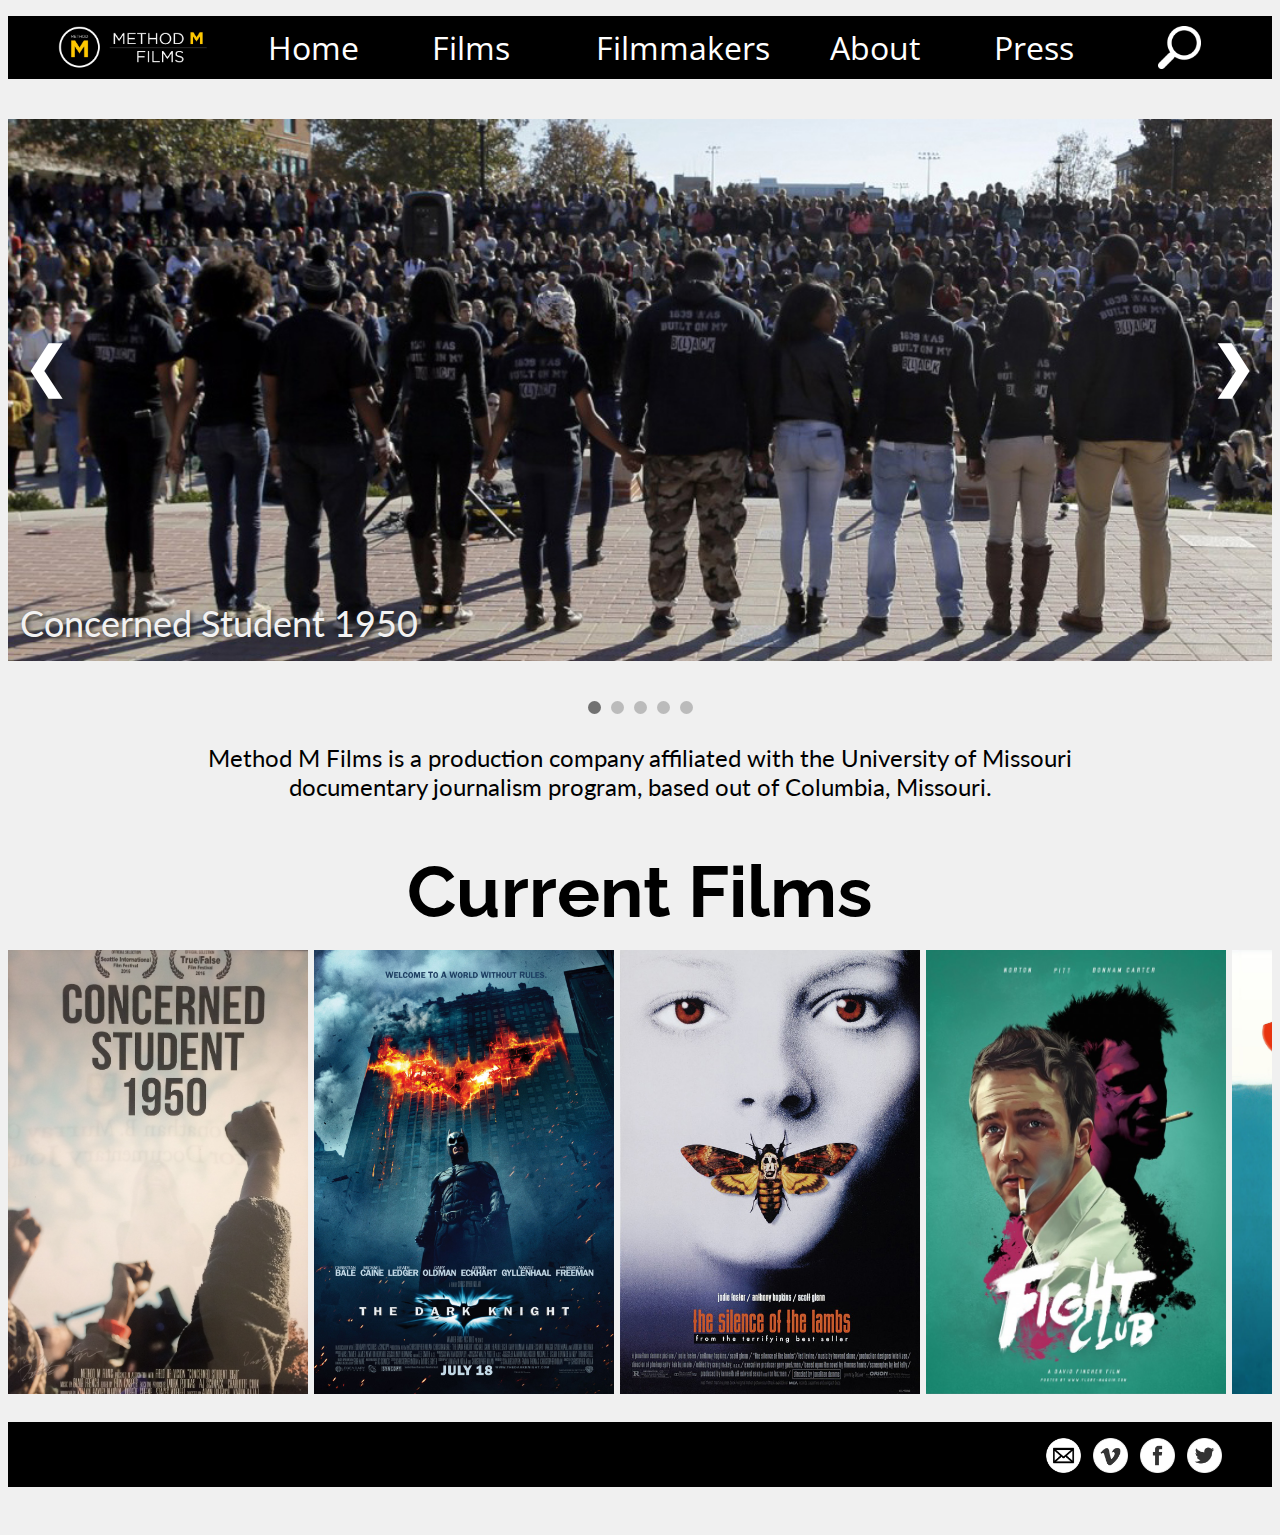
<file: index.html>
<!DOCTYPE html PUBLIC "-//W3C//DTD XHTML 1.0 Transitional//EN"
   "http://www.w3.org/TR/xhtml1/DTD/xhtml1-transitional.dtd">
<html xmlns="http://www.w3.org/1999/xhtml">

<head>
    <title>Method M Films</title>
    <meta http-equiv="content-type"
		content="text/html;charset=utf-8"/>
    <meta name="viewport" content="width=device-width, initial-scale=1">
    <link rel="stylesheet" type="text/css" href="style.css"/>
    <link href="https://fonts.googleapis.com/css?family=Lato|Open+Sans+Condensed:300|Raleway" rel="stylesheet"/>
      <script src="https://code.jquery.com/jquery-1.12.0.min.js"></script>
      <script src="method_m.js" type="text/javascript"></script>
    <link rel="icon"
      type="image/png"
      href="images/favicon.png"/>
</head>

<body>
  <div id="container">
    <nav>
       <a class="logo-large" id="nav2" class="first"><a class="logo-large" href="index.html"><img src="./images/method_m_gold.png" alt="Logo" width="100%"/></a>
      <a class="site" href"#">&#9776; MENU</a>
<ul id="nav1" class="navigation">
      <li class="logo-small" id="nav2" class="first"><a href="index.html"><img src="./images/method_m_gold.png" alt="Logo" height="43px" class="logo-small"/></a></li>
       <li><a href="index.html" title="Home">Home</a></li>
       <li><a href="films.html" title="Films">Films</a></li>
       <li><a href="filmmakers.html" title="Filmmakers">Filmmakers</a></li>
       <li><a href="about.html" title="About">About</a></li>
       <li><a href="press.html" title="Press">Press</a></li>
       <li><a href="search.html"><img src="./images/magnifying_glass.png" alt="Icon" height="43px" class="logo-small"/></a></li>
</ul>
</nav>
<div id="bodycontainer">
  <!--COPY FROM HERE UP TO GET TEMPLATE NAV-->
<p class="crisis"> hello</p>

  <div class="slideshow-container">
    <div class="mySlides fade">
      <a href="Concerned_Student_1950.html"><img class="slideimage" src="images/CS_still.jpg" style="width:100%"></a>
      <div class="text">Concerned Student 1950</div>
    </div>

    <div class="mySlides fade">
      <a href="Concerned_Student_1950.html"><img class="slideimage" src="images/dummy_still1.jpg" style="width:100%"></a>
      <div class="text">Silence of the Lambs</div>
    </div>

    <div class="mySlides fade">
      <a href="Concerned_Student_1950.html"><img src="images/dummy_still2.jpg" style="width:100%"></a>
      <div class="text">The Dark Knight</div>
    </div>

    <div class="mySlides fade">
      <a href="Concerned_Student_1950.html"><img src="images/dummy_still3.jpg" style="width:100%"></a>
      <div class="text">Fight Club</div>
    </div>

    <div class="mySlides fade">
      <a href="Concerned_Student_1950.html"><img src="images/dummy_still4.jpg" style="width:100%"></a>
      <div class="text">Jaws</div>
    </div>
    <a class="prev" onclick="plusSlides(-1)"><h1 class="arrow">&#10094;</h1></a>
    <a class="next" onclick="plusSlides(1)"><h1 class="arrow">&#10095;</h1></a>
  </div>
  <br>

  <div style="text-align:center">
    <span class="dot" onclick="currentSlide(1)"></span>
    <span class="dot" onclick="currentSlide(2)"></span>
    <span class="dot" onclick="currentSlide(3)"></span>
    <span class="dot" onclick="currentSlide(4)"></span>
    <span class="dot" onclick="currentSlide(5)"></span>
  </div>

  <script>
  var slideIndex = 1;
  showSlides(slideIndex);

  function plusSlides(n) {
    showSlides(slideIndex += n);
  }

  function currentSlide(n) {
    showSlides(slideIndex = n);
  }

  function showSlides(n) {
    var i;
    var slides = document.getElementsByClassName("mySlides");
    var dots = document.getElementsByClassName("dot");
    if (n > slides.length) {slideIndex = 1}
    if (n < 1) {slideIndex = slides.length}
    for (i = 0; i < slides.length; i++) {
        slides[i].style.display = "none";
    }
    for (i = 0; i < dots.length; i++) {
        dots[i].className = dots[i].className.replace(" active", "");
    }
    slides[slideIndex-1].style.display = "block";
    dots[slideIndex-1].className += " active";
  }
</script>

<p>Method M Films is a production company affiliated with the University of Missouri documentary journalism program, based out of Columbia, Missouri.</p>
<!--Jon's section -->

<style>

/* Max width page */
@media (max-width: 950px) {

    h1 {font-size: 4em;}
}

/* Mobile width page */
@media (min-width: 550px) {

  h1 {font-size: 3em;}
}

</style>


<h1>Current Films</h1>
<div align="center">

<div id="carousel">
    <div class="slide">
        <a href="Concerned_Student_1950.html"><img src="images/Concerned_Student_poster.JPG" /></a>
      </div>
    <div class="slide">
        <a href="Concerned_Student_1950.html"><img src="images/posters/dark-knight.jpg" /></a>
    </div>
    <div class="slide">
        <a href="Concerned_Student_1950.html"><img src="images/posters/silence-of-the-lambs.jpg" /></a>
    </div>
    <div class="slide">
        <a href="Concerned_Student_1950.html"><img src="images/posters/fight-club.jpg" /></a>
    </div>
    <div class="slide">
        <a href="Concerned_Student_1950.html"><img src="images/posters/jaws.jpg" /></a>
    </div>
    <div class="slide">
        <a href="Concerned_Student_1950.html"><img src="images/posters/force-awakens.jpeg" /></a>
    </div>
    <div class="slide">
        <a href="Concerned_Student_1950.html"><img src="images/posters/titanic.jpg" /></a>
    </div>
</div>





</div> <!--Closing center div -->

</div> <!--Closing body container-->

</div> <!--Closing body container-->
<ul id="footer">
      <li><a href="mailto:woelfels@missouri.edu"><img src="./images/mail_icon.png" width= "35px"></a></li>
      <li><a href="https://vimeo.com/home" target="_blank"><img src="./images/vimeo_icon.png" alt="Vimeo" width="35px"/></a></li>
      <li><a href="https://www.facebook.com/" target="_blank"><img src="./images/facebook_icon.png" alt="Facebook" width="35px"/></a></li>
      <li><a href="https://twitter.com/" target="_blank"><img src="./images/twitter_icon.png" alt="Twitter" width="35px"/></a></li>
</ul>
</div> <!--Closing entire container-->
</body>
</html>
</file>
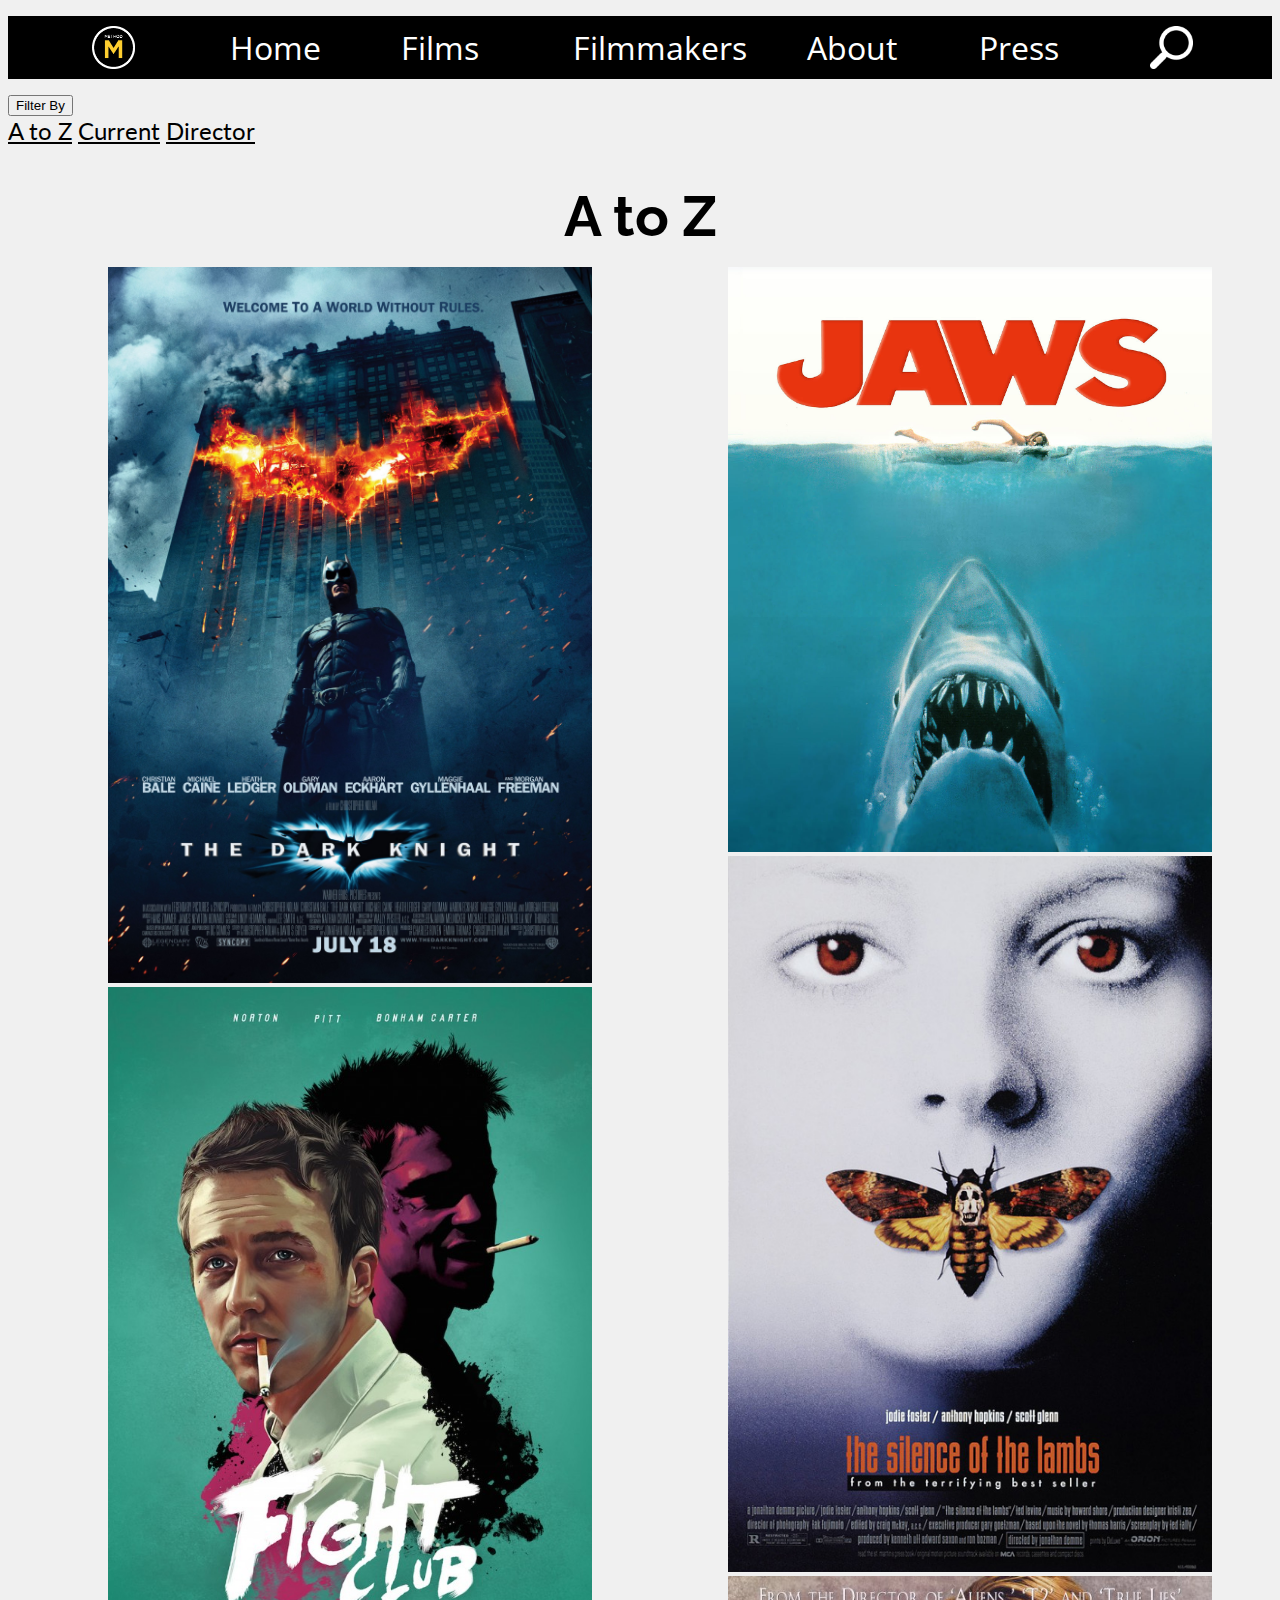
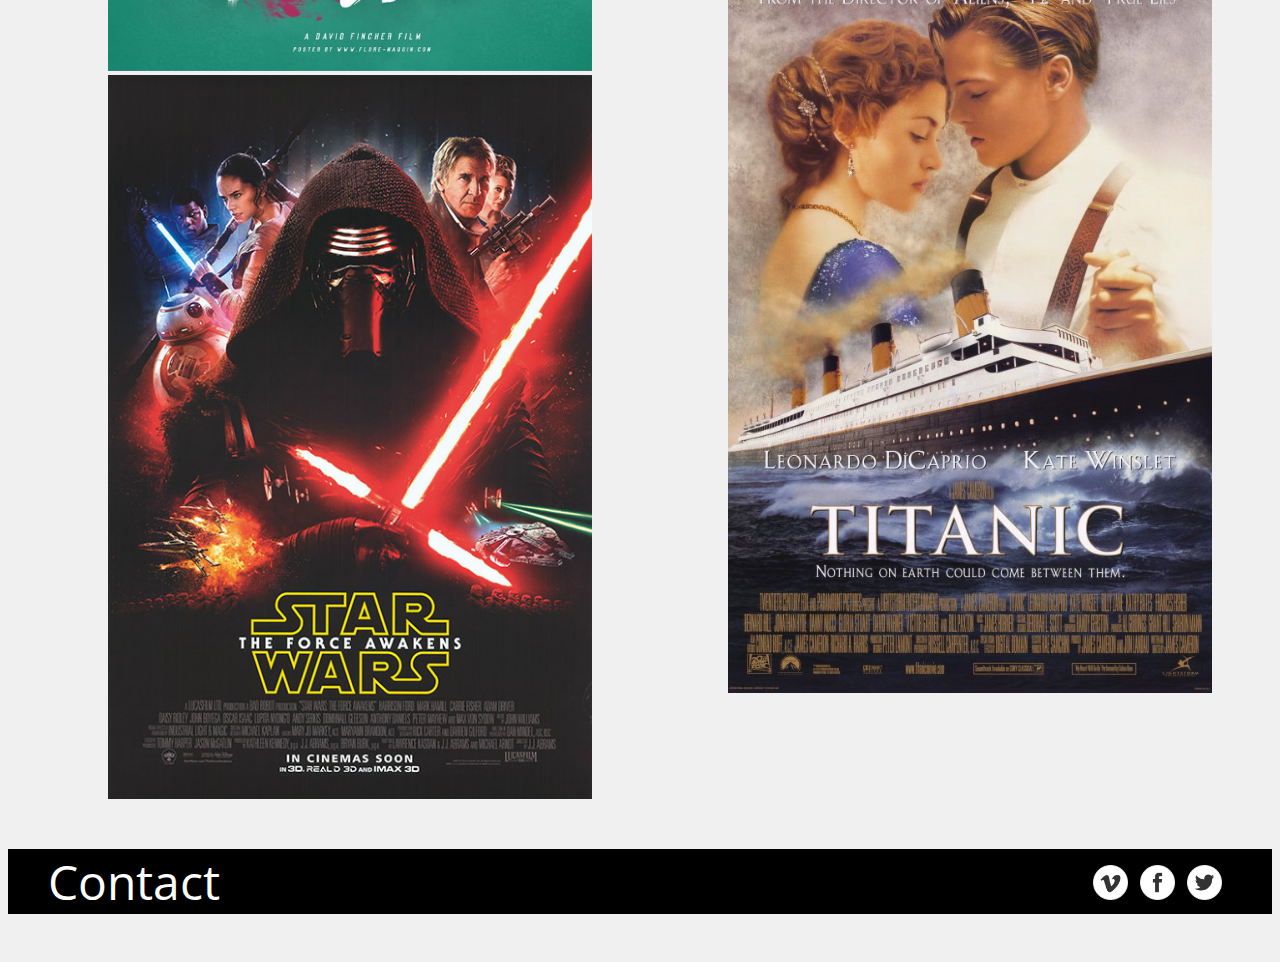
<file: _films.html>
<!DOCTYPE html PUBLIC "-//W3C//DTD XHTML 1.0 Transitional//EN"
   "http://www.w3.org/TR/xhtml1/DTD/xhtml1-transitional.dtd">
<html xmlns="http://www.w3.org/1999/xhtml">

<!-- 10/13 Copy for new Favicon and title text -->

<head>
    <title>Method M Films</title>
    <meta http-equiv="content-type"
		content="text/html;charset=utf-8"/>
    <link rel="stylesheet" type="text/css" href="style.css"/>
    <link href="https://fonts.googleapis.com/css?family=Lato|Open+Sans+Condensed:300|Raleway" rel="stylesheet"/>

    <link rel="icon"
      type="image/png"
      href="images/favicon.png"/>
</head>
<!-- End 10/13 copy -->

<body>
  <div id="container">
<ul id="nav1" class="navigation">
      <li id="nav2" class="first"><a href="index.html"><img src="./images/_method_mobile.png" alt="Logo" width="43px"/></a></li>
       <li><a href="index.html" title="Home">Home</a></li>
       <li><a href="films.html" title="Films">Films</a></li>
       <li><a href="filmmakers.html" title="Filmmakers">Filmmakers</a></li>
       <li><a href="about.html" title="About">About</a></li>
       <li><a href="press.html" title="Press">Press</a></li>
       <li><a href="search.html"><img src="./images/magnifying_glass.png" alt="Icon" width="43px"/></a></li>
</ul>
<div id="bodycontainer">
  <div class="dropdown">
    <button class="dropbtn">Filter By</button>
    <div class="dropdown-content">
      <a href="films_a_to_z.html">A to Z</a>
      <a href="films.html">Current</a>
      <a href="films_director.html">Director</a>
    </div>
  </div>

<h1>A to Z</h1>

<ul id="navposters">
  <li><a href="Concerned_Student_1950.html"><img src="./images/posters/dark-knight.jpg" alt="Dark Knight" width="100%"/></a></li>
  <li><a href="Concerned_Student_1950.html"><img src="./images/posters/fight-club.jpg" alt="Fight Club" width="100%"/></a></li>
  <li><a href="Concerned_Student_1950.html"><img src="./images/posters/force-awakens.jpeg" alt="Force Awakens" width="100%"/></a></li>
  <li><a href="Concerned_Student_1950.html"><img src="./images/posters/jaws.jpg" alt="Jaws" width="100%"/></a></li>
  <li><a href="Concerned_Student_1950.html"><img src="./images/posters/silence-of-the-lambs.jpg" alt="Silence of the Lambs" width="100%"/></a></li>
  <li><a href="Concerned_Student_1950.html"><img src="./images/posters/titanic.jpg" alt="Titanic" width="100%"/></a></li>

</ul>

</div> <!--Closing body container-->
<ul id="footer">
      <li style="float:left"><a href="mailto:woelfels@missouri.edu" title="Contact">Contact</a></li>
      <li><a href="https://vimeo.com/home" target="_blank"><img src="./images/vimeo_icon.png" alt="Vimeo" width="35px"/></a></li>
      <li><a href="https://www.facebook.com/" target="_blank"><img src="./images/facebook_icon.png" alt="Facebook" width="35px"/></a></li>
      <li><a href="https://twitter.com/" target="_blank"><img src="./images/twitter_icon.png" alt="Twitter" width="35px"/></a></li>
</ul>
</div> <!--Closing entire container-->
</body>
</html>
</file>
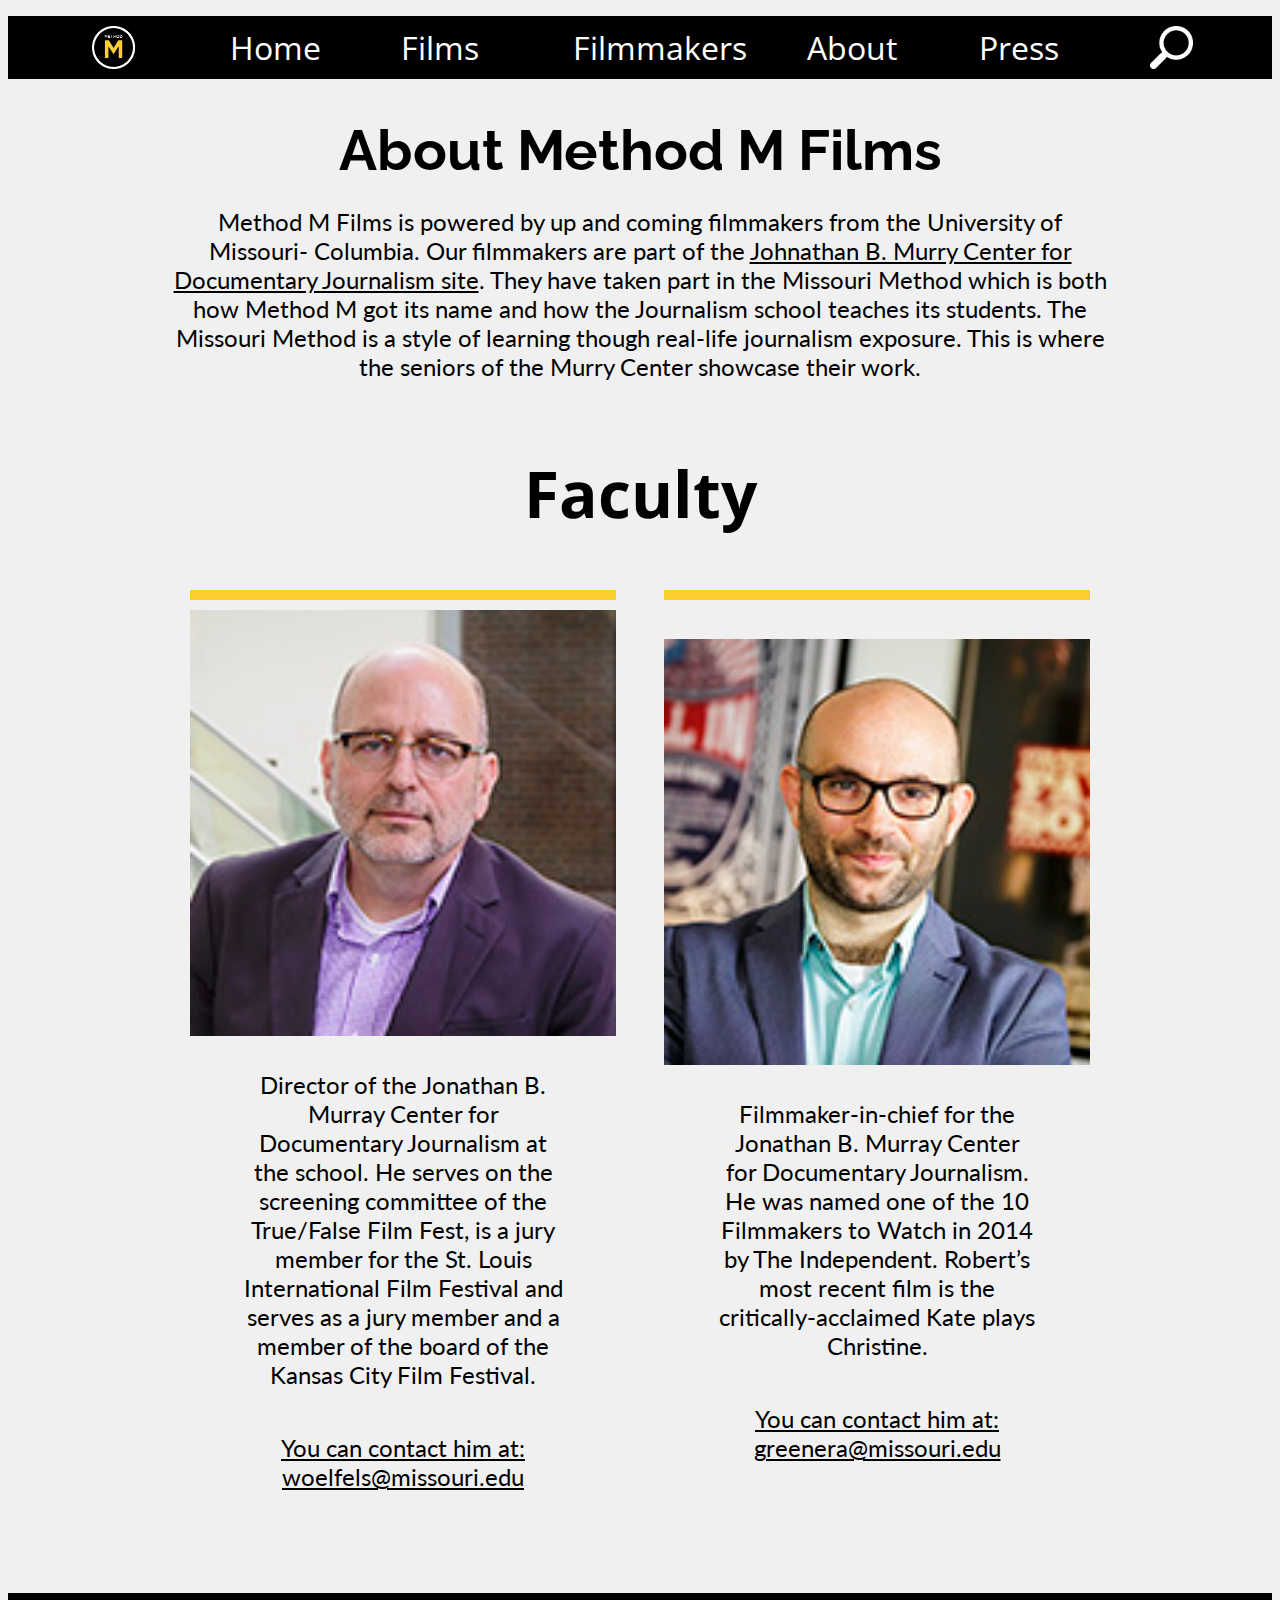
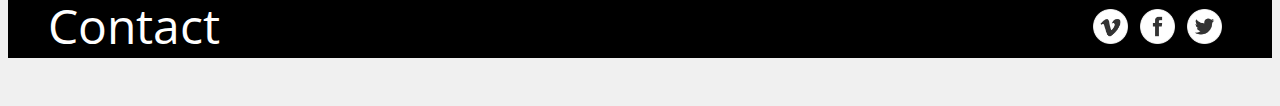
<file: about.html>
<!DOCTYPE html PUBLIC "-//W3C//DTD XHTML 1.0 Transitional//EN"
   "http://www.w3.org/TR/xhtml1/DTD/xhtml1-transitional.dtd">
<html xmlns="http://www.w3.org/1999/xhtml">

<head>
    <title>Method M Films</title>
    <meta http-equiv="content-type"
		content="text/html;charset=utf-8"/>
    <meta name="viewport" content="width=device-width, initial-scale=1">
    <link rel="stylesheet" type="text/css" href="style.css"/>
    <link href="https://fonts.googleapis.com/css?family=Lato|Open+Sans+Condensed:300|Raleway" rel="stylesheet"/>
      <script src="https://code.jquery.com/jquery-1.12.0.min.js"></script>
      <script src="method_m.js" type="text/javascript"></script>
    <link rel="icon"
      type="image/png"
      href="images/favicon.png"/>
</head>

<body>
  <div id="container">
    <nav>
       <a class="logo-large" id="nav2" class="first"><a class="logo-large" href="index.html"><img src="./images/method_m_gold.png" alt="Logo" width="100%"/></a>
      <a class="site" href"#">&#9776; MENU</a>
<ul id="nav1" class="navigation">
      <li class="logo-small" id="nav2" class="first"><a href="index.html"><img src="./images/small_logo.png" alt="Logo" height="43px" class="logo-small"/></a></li>
       <li><a href="index.html" title="Home">Home</a></li>
       <li><a href="films.html" title="Films">Films</a></li>
       <li><a href="filmmakers.html" title="Filmmakers">Filmmakers</a></li>
       <li><a href="about.html" title="About">About</a></li>
       <li><a href="press.html" title="Press">Press</a></li>
       <li><a href="search.html"><img src="./images/magnifying_glass.png" alt="Icon" height="43px" class="logo-small"/></a></li>
</ul>
</nav>
<div id="bodycontainer">
<h1>
About Method M Films
</h1>

<p id ="about">
Method M Films is powered by up and coming filmmakers from the University of Missouri- Columbia. Our filmmakers are part of the <a id="connect" href= "https://docjournalism.com/jonathan-b-murray-center/" target="_blank" title="Johnathan B. Murray Center for Documentary Journalism"> Johnathan B. Murry Center for Documentary Journalism site</a>. They have taken part in the Missouri Method which is both how Method M got its name and how the Journalism school teaches its students. The Missouri Method is a style of learning though real-life journalism exposure. This is where the seniors of the Murry Center showcase their work.
</p>
<h2 >
Faculty
</h2>
<div class="card-container">
    <div class="card">
        <a href="mailto:woelfels@missouri.edu"><img src="./images/stacey.jpg" alt="Stacey Woelfel"/></a>
        <p>Director of the Jonathan B. Murray Center for Documentary Journalism at the school. He serves on the screening committee of the True/False Film Fest, is a jury member for the St. Louis International Film Festival and serves as a jury member and a member of the board of the Kansas City Film Festival.</p><p><a href="mailto:woelfels@missouri.edu">You can contact him at: woelfels@missouri.edu</a></p>
    </div>
    <div class="card">
        <a href="mailto:greenera@missouri.edu"><img src="./images/robert.jpg" alt="Robert Greene"/></a>
        <p>Filmmaker-in-chief for the Jonathan B. Murray Center for Documentary Journalism. He was named one of the 10 Filmmakers to Watch in 2014 by The Independent. Robert’s most recent film is the critically-acclaimed Kate plays Christine.</p><p><a href="mailto:greenera@missouri.edu">You can contact him at: greenera@missouri.edu</a></p>
    </div>
  </div>


        <!--COPY FROM HERE DOWN TO GET TEMPLATE FOOTER-->
        </div> <!--Closing body container-->
  <ul id="footer">
              <li style="float:left"><a href="mailto:woelfels@missouri.edu" title="Contact">Contact</a></li>
              <li><a href="https://vimeo.com/home" target="_blank"><img src="./images/vimeo_icon.png" alt="Vimeo" width="35px"/></a></li>
              <li><a href="https://www.facebook.com/" target="_blank"><img src="./images/facebook_icon.png" alt="Facebook" width="35px"/></a></li>
              <li><a href="https://twitter.com/" target="_blank"><img src="./images/twitter_icon.png" alt="Twitter" width="35px"/></a></li>
        </ul>
        </div> <!--Closing entire container-->
        </body>
        </html>
</file>
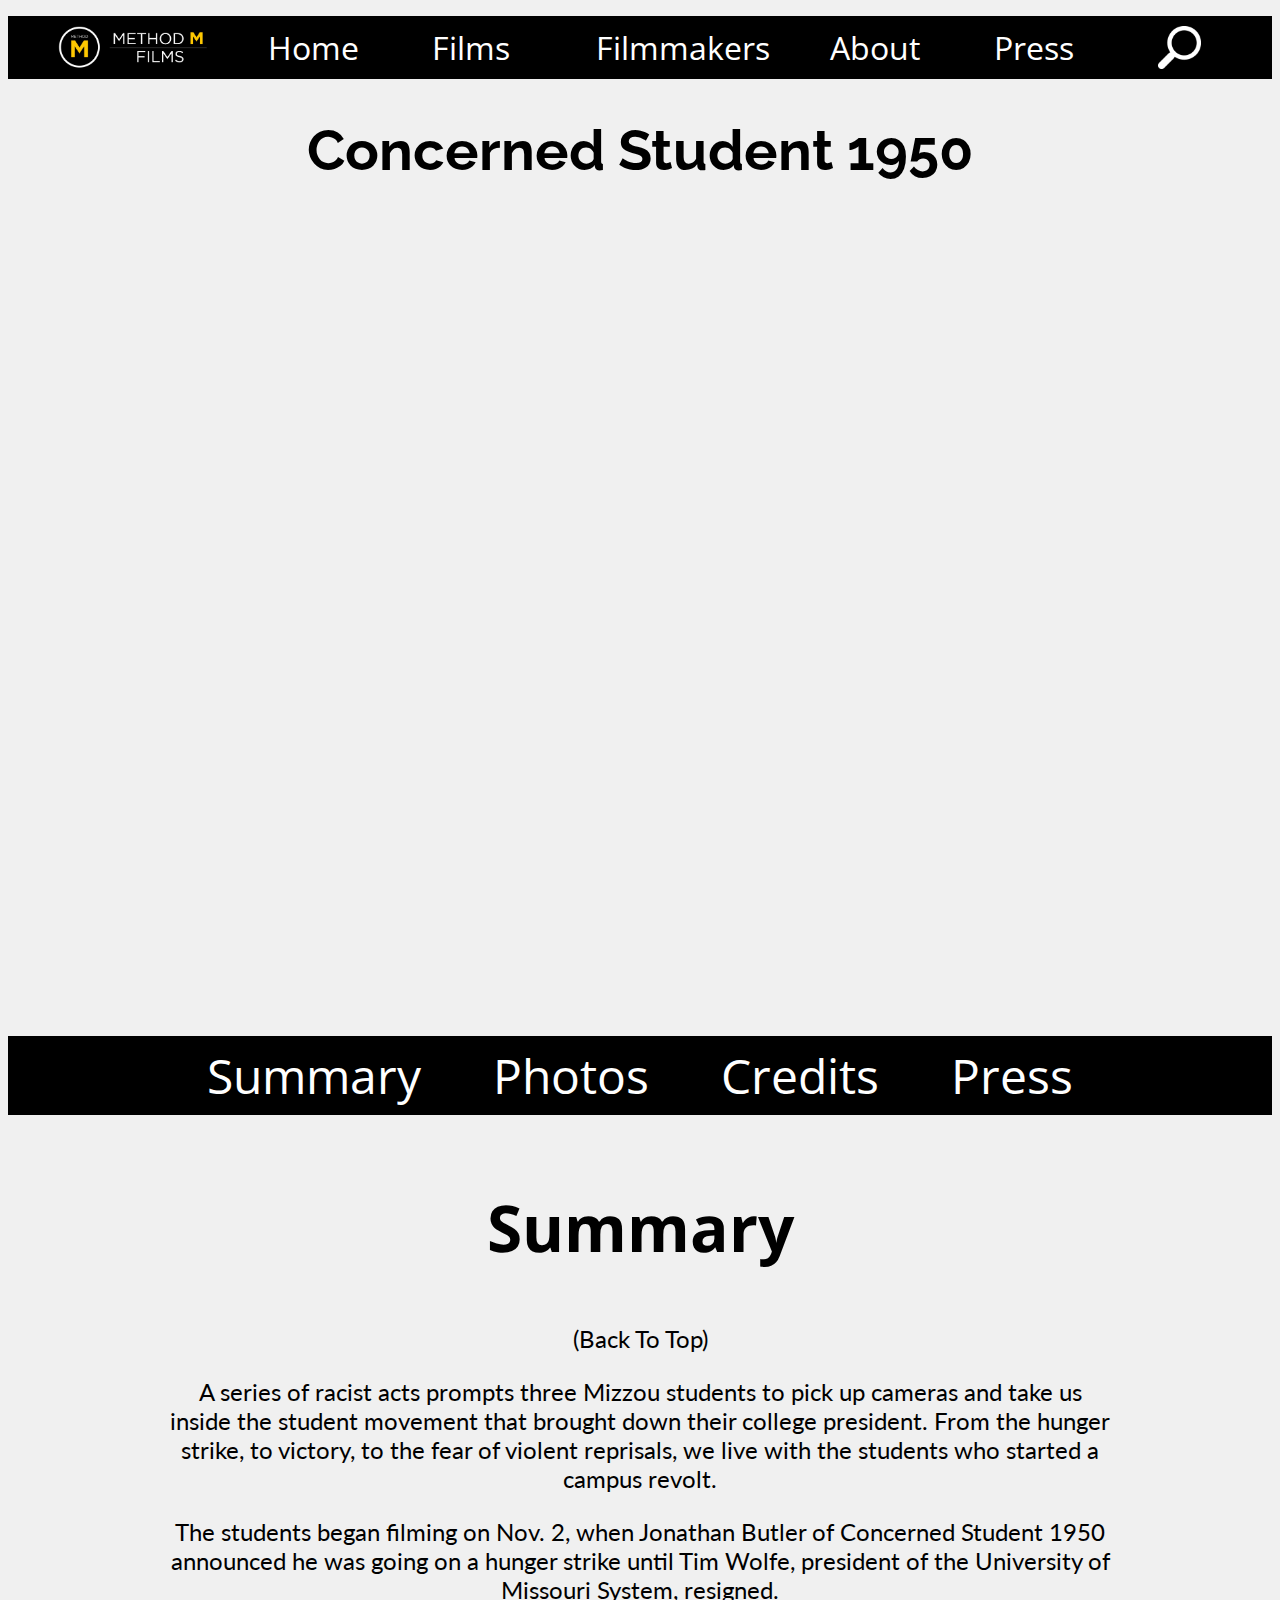
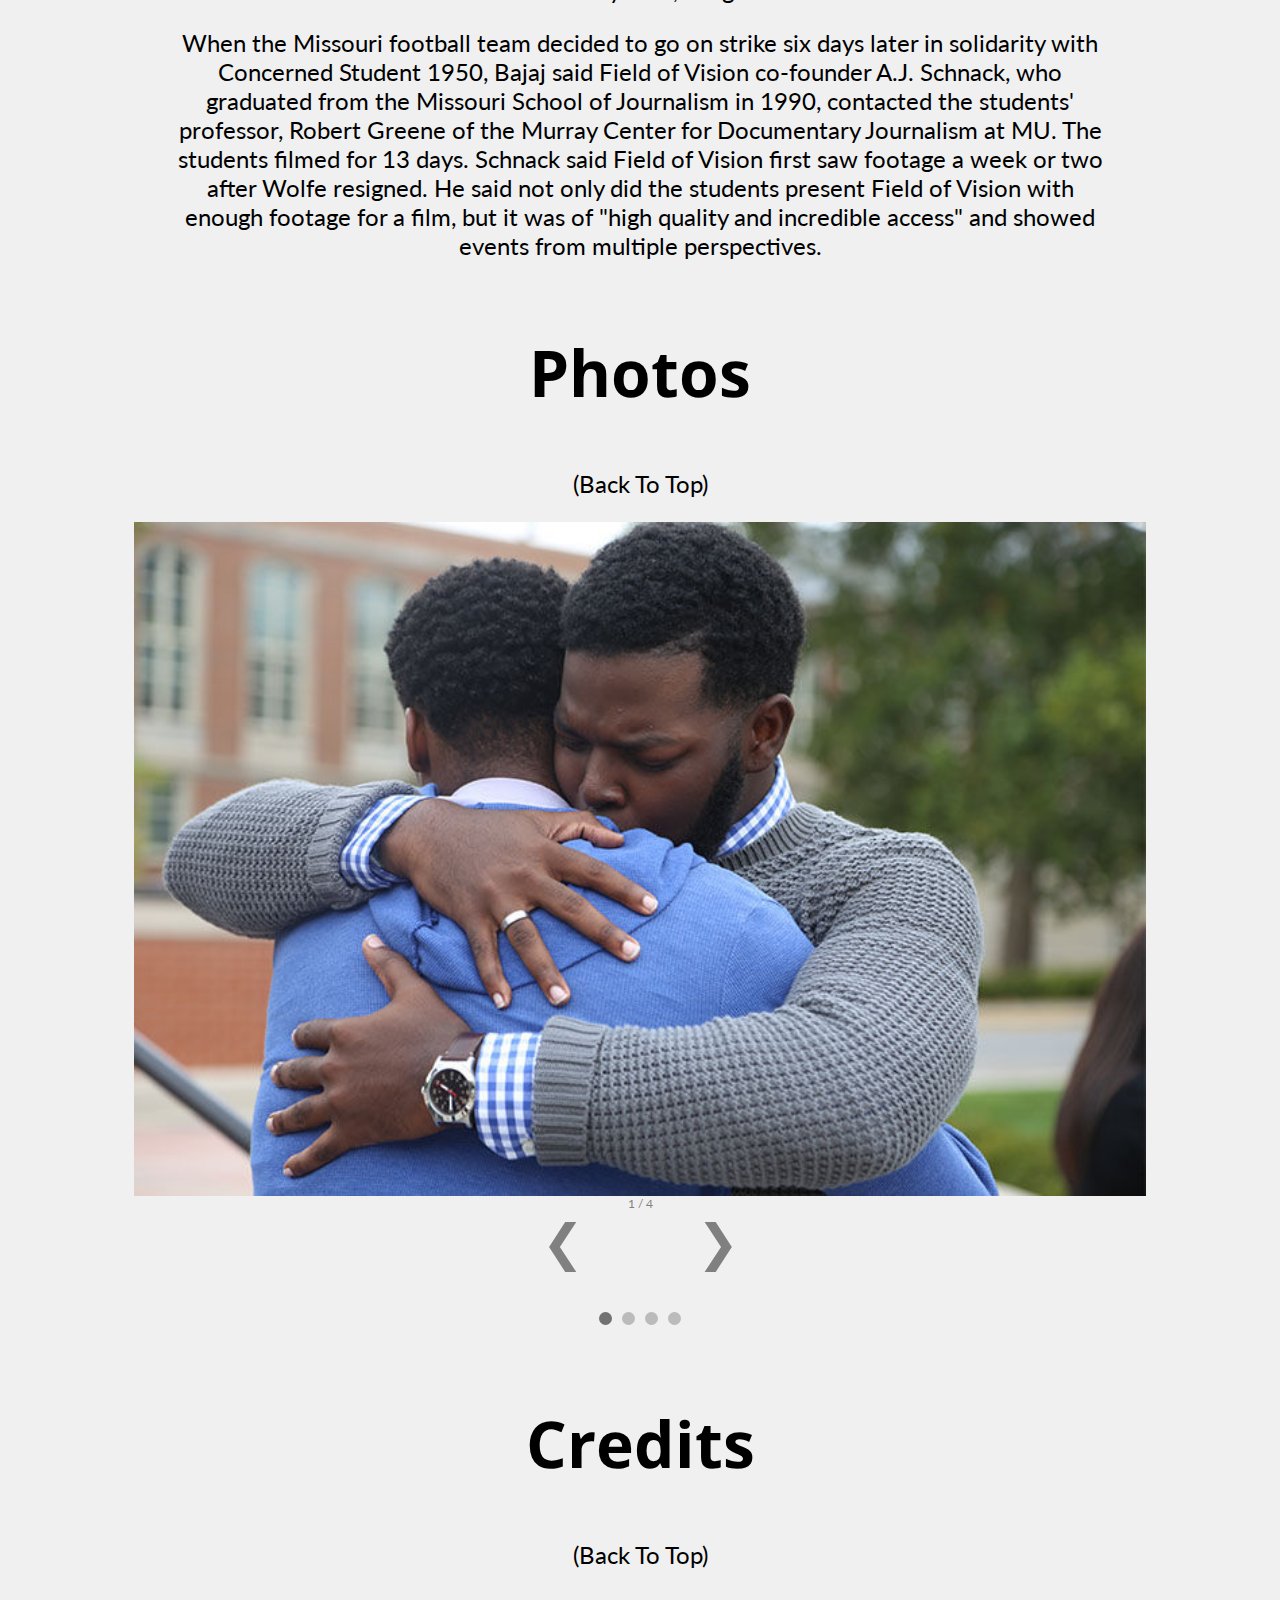
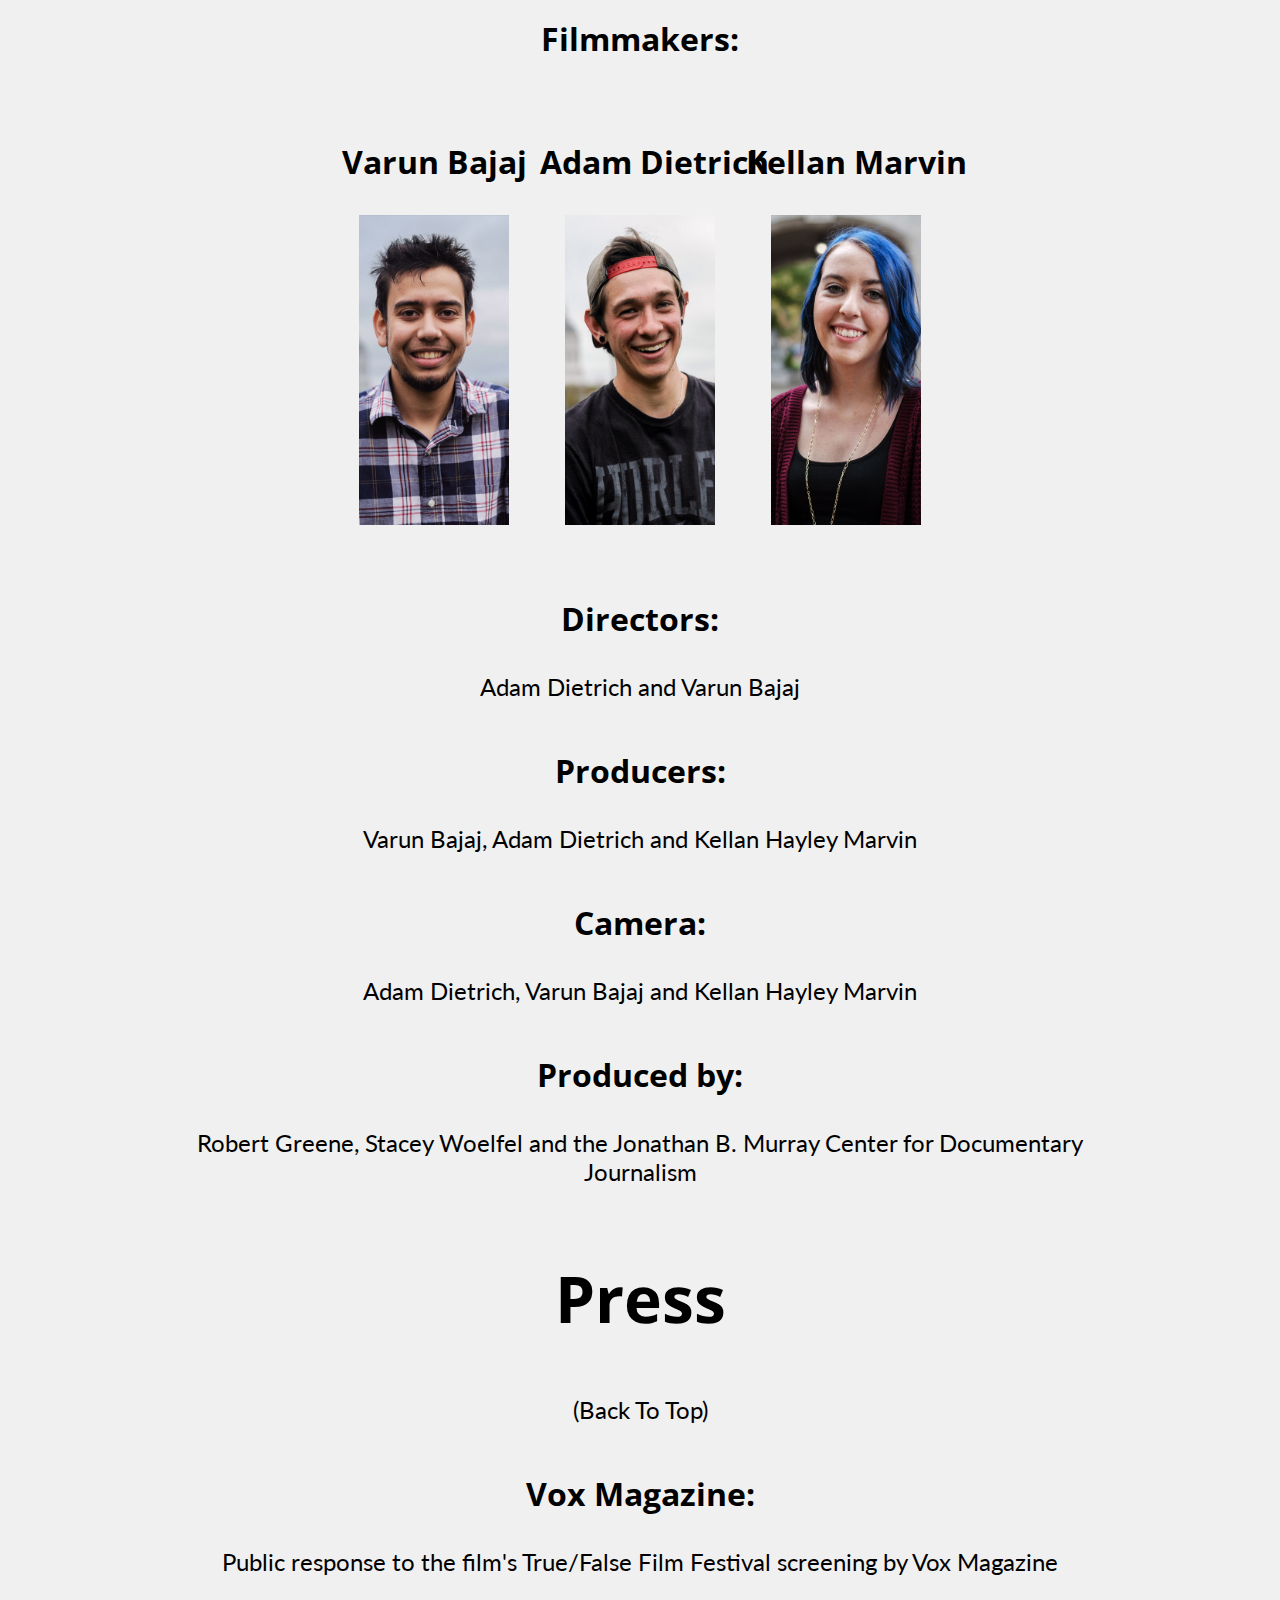
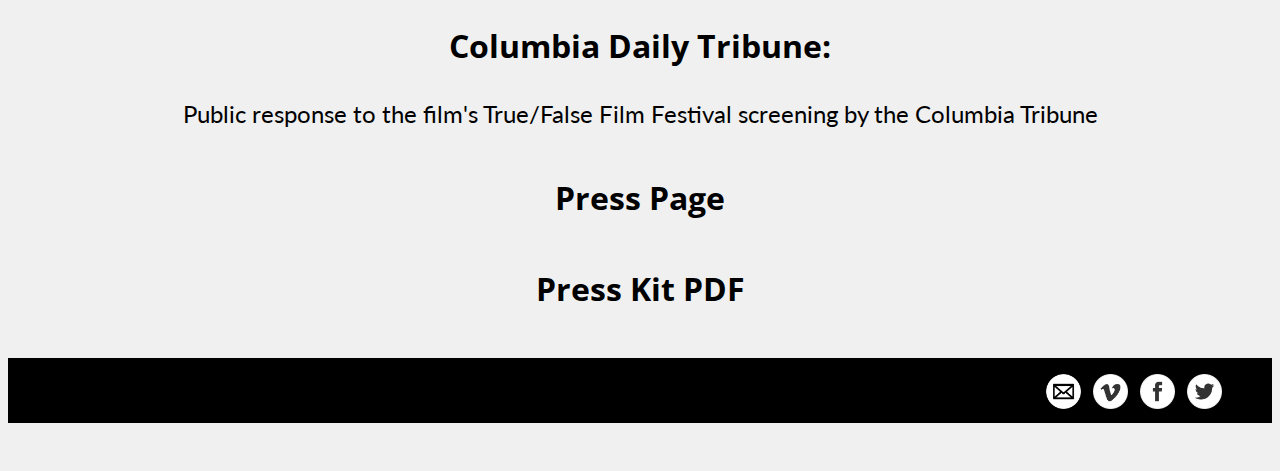
<file: Concerned_Student_1950.html>
<!DOCTYPE html PUBLIC "-//W3C//DTD XHTML 1.0 Transitional//EN"
   "http://www.w3.org/TR/xhtml1/DTD/xhtml1-transitional.dtd">
<html xmlns="http://www.w3.org/1999/xhtml">

<head>
    <title>Concerned Student 1950</title>
    <meta http-equiv="content-type"
		content="text/html;charset=utf-8"/>
    <meta name="viewport" content="width=device-width, initial-scale=1">
    <link rel="stylesheet" type="text/css" href="style.css"/>
    <link href="https://fonts.googleapis.com/css?family=Lato|Open+Sans+Condensed:300|Raleway" rel="stylesheet"/>
      <script src="https://code.jquery.com/jquery-1.12.0.min.js"></script>
      <script src="method_m.js" type="text/javascript"></script>
    <link rel="icon"
      type="image/png"
      href="images/favicon.png"/>
</head>

<body>
  <div id="container">
    <nav>
       <a class="logo-large" id="nav2" class="first"><a class="logo-large" href="index.html"><img src="./images/method_m_gold.png" alt="Logo" width="100%"/></a>
      <a class="site" href"#">&#9776; MENU</a>
<ul id="nav1" class="navigation">
      <li class="logo-small" id="nav2" class="first"><a href="index.html"><img src="./images/method_m_gold.png" alt="Logo" height="43px" class="logo-small"/></a></li>
       <li><a href="index.html" title="Home">Home</a></li>
       <li><a href="films.html" title="Films">Films</a></li>
       <li><a href="filmmakers.html" title="Filmmakers">Filmmakers</a></li>
       <li><a href="about.html" title="About">About</a></li>
       <li><a href="press.html" title="Press">Press</a></li>
       <li><a href="search.html"><img src="./images/magnifying_glass.png" alt="Icon" height="43px" class="logo-small"/></a></li>
</ul>
</nav>
<div id="bodycontainer">



<h1>Concerned Student 1950</h1>
<div id="ConcernedLinks">
<div class="videoWrapper">
    <iframe width="1280" height="720" src="https://player.vimeo.com/video/159844403" frameborder="0"></iframe>
  </div>


<ul id="jump" role="heading">
  <a name="top"></a></li>
	<li><a href="#summary">Summary</a></li>
  <li><a href="#photos">Photos</a></li>
	<li><a href="#credits">Credits</a></li>
	<li><a href="#press">Press</a></li>
</ul>


<p></p>

<div id="summary"> <h2>Summary</h2></div>
<p class="toplink">(<a href="#top">Back To Top</a>)</p>
<p>A series of racist acts prompts three Mizzou students to pick up cameras and take us inside the student movement that brought down their college president. From the hunger strike, to victory, to the fear of violent reprisals, we live with the students who started a campus revolt.</p>
  <p>The students began filming on Nov. 2, when Jonathan Butler of Concerned Student 1950 announced he was going on a hunger strike until Tim Wolfe, president of the University of Missouri System, resigned.</p>
  <p>When the Missouri football team decided to go on strike six days later in solidarity with Concerned Student 1950, Bajaj said Field of Vision co-founder A.J. Schnack, who graduated from the Missouri School of Journalism in 1990, contacted the students' professor, Robert Greene of the Murray Center for Documentary Journalism at MU.
  The students filmed for 13 days. Schnack said Field of Vision first saw footage a week or two after Wolfe resigned. He said not only did the students present Field of Vision with enough footage for a film, but it was of "high quality and incredible access" and showed events from multiple perspectives.</p>
</p>

<div id="photos"> <h2>Photos</h2></div>
<p class="toplink">(<a href="#top">Back To Top</a>)</p>
<div class="photos">
  <div class="mySlides fade">
    <img src="images/concerned_still1.jpg" style="width:80%">
    <div class="numbertext">1 / 4</div>
  </div>

  <div class="mySlides fade">
    <img src="images/concerned_still2.jpg" style="width:80%">
    <div class="numbertext">2 / 4</div>
  </div>

  <div class="mySlides fade">
    <img src="images/concerned_still3.jpg" style="width:80%">
    <div class="numbertext">3 / 4</div>
  </div>

  <div class="mySlides fade">
    <img src="images/concerned_still4.jpg" style="width:80%">
    <div class="numbertext">4 / 4</div>
  </div>
<div class="photoscroll">
  <a class="photo-prev" onclick="plusSlides(-1)">&#10094;</a>
  <a class="photo-next" onclick="plusSlides(1)">&#10095;</a>
  </div>
</div>
<br>

<div style="text-align:center">
  <span class="dot" onclick="currentSlide(1)"></span>
  <span class="dot" onclick="currentSlide(2)"></span>
  <span class="dot" onclick="currentSlide(3)"></span>
  <span class="dot" onclick="currentSlide(4)"></span>
</div>

<script>
var slideIndex = 1;
showSlides(slideIndex);

function plusSlides(n) {
  showSlides(slideIndex += n);
}

function currentSlide(n) {
  showSlides(slideIndex = n);
}

function showSlides(n) {
  var i;
  var slides = document.getElementsByClassName("mySlides");
  var dots = document.getElementsByClassName("dot");
  if (n > slides.length) {slideIndex = 1}
  if (n < 1) {slideIndex = slides.length}
  for (i = 0; i < slides.length; i++) {
      slides[i].style.display = "none";
  }
  for (i = 0; i < dots.length; i++) {
      dots[i].className = dots[i].className.replace(" active", "");
  }
  slides[slideIndex-1].style.display = "block";
  dots[slideIndex-1].className += " active";
}
</script>

<div id="credits"></a> <h2>Credits</h2>
<p class="toplink">(<a href="#top">Back To Top</a>)</p>
<h3>Filmmakers:</h3>

<div class="directors">

  <div class="slide">
    <div>
        <h3 >
        <a href="John_Doe_Director.html" title="Varun Bajaj"> Varun Bajaj </a>
        </h3>
      <p >
        <a href="Concerned_Student_1950.html"><img src= "./images/Bajaj.png" alt= "Varun Bajaj" width="150px"  height="310px" /></a>
      </p>
  </div>
  </div>
  <div class="slide">
    <div>

    <h3 >
      <a href="John_Doe_Director.html">Adam Dietrich</a>
    </h3>

    <p id= "name">
    <a href="John_Doe_Director.html"><img src= "./images/Dietrich.png" alt= "Adam Dietrich" width="150px"  height="310px" /></a>

    </p>
    </div>
  </div>
    <div class="slide">
      <div>
          <h3 >
            <a href="John_Doe_Director.html">Kellan Marvin</a>
            </h3>
            <p >
          <a href="John_Doe_Director.html"><img src= "./images/marvin.png" alt= "Kellan Marvin" width="150px" height="310px" /></a>

          </p>
      </div>
      </div>

</div>

<h3>Directors:</h3>
  <p>Adam Dietrich and Varun Bajaj</p>
<h3>Producers:</h3>
  <p>Varun Bajaj, Adam Dietrich and Kellan Hayley Marvin</p>
<h3>Camera:</h3>
  <p>Adam Dietrich, Varun Bajaj and Kellan Hayley Marvin</p>
<h3>Produced by:</h3>
  <p>Robert Greene, Stacey Woelfel and the Jonathan B. Murray Center for Documentary Journalism</p>


<div id="press"></a> <h2>Press </h2>
<p class="toplink">(<a href="#top">Back To Top</a>)</p>
<h3>Vox Magazine:</h3>
  <p>
    Public response to the film's True/False Film Festival screening by <a href= "http://www.voxmagazine.com/arts/movies/social-media-loved-concerned-student-film/article_d501fe4c-e3fe-11e5-8784-a769f84fe851.html"  target="_blank" title="Vox Magazine">Vox Magazine</a></p>
<h3>Columbia Daily Tribune:</h3>
  <p>
    Public response to the film's True/False Film Festival screening by the <a href= "http://www.columbiatribune.com/news/local/true-false-film-documents-experience-of-university-of-missouri-student/article_da17c1d5-70d7-58ce-b0f0-bfc41cd31b46.html" target="_blank" title="Columbia Tribune"> Columbia Tribune</a></p>
<p><h3><a href="press.html">Press Page </a></p>
<h3> <a href="./press_kits/Press_kit_example.pdf" target="_blank">Press Kit PDF




</div> <!--Closing body container-->
<ul id="footer">
      <li><a href="mailto:woelfels@missouri.edu"><img src="./images/mail_icon.png" width= "35px"></a></li>
      <li><a href="https://vimeo.com/home" target="_blank"><img src="./images/vimeo_icon.png" alt="Vimeo" width="35px"/></a></li>
      <li><a href="https://www.facebook.com/" target="_blank"><img src="./images/facebook_icon.png" alt="Facebook" width="35px"/></a></li>
      <li><a href="https://twitter.com/" target="_blank"><img src="./images/twitter_icon.png" alt="Twitter" width="35px"/></a></li>
</ul>
</div> <!--Closing entire container-->
</body>
</html>
</file>
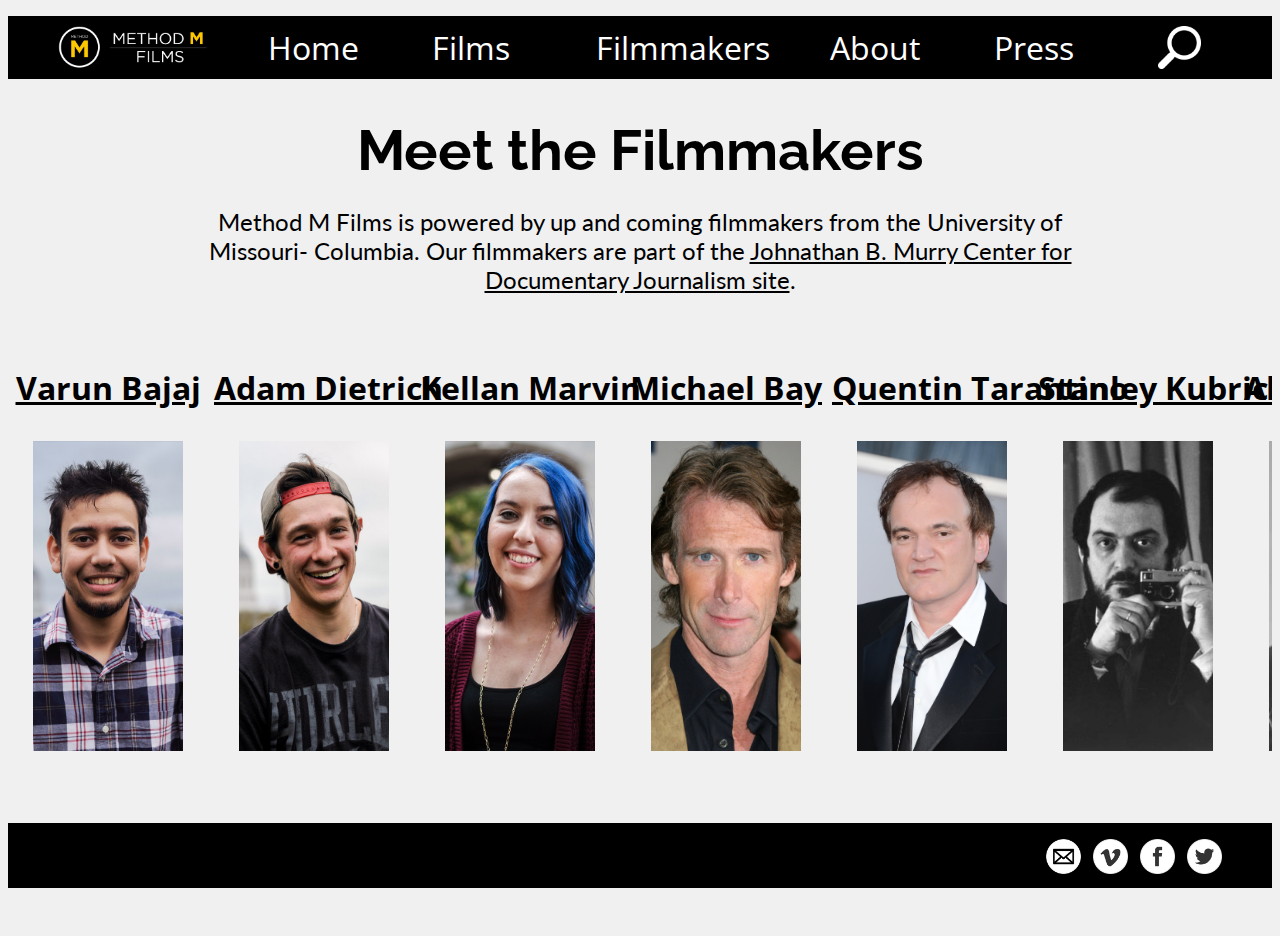
<file: filmmakers.html>
<!DOCTYPE html PUBLIC "-//W3C//DTD XHTML 1.0 Transitional//EN"
   "http://www.w3.org/TR/xhtml1/DTD/xhtml1-transitional.dtd">
<html xmlns="http://www.w3.org/1999/xhtml">

<head>
    <title>Method M Films</title>
    <meta http-equiv="content-type"
		content="text/html;charset=utf-8"/>
    <meta name="viewport" content="width=device-width, initial-scale=1">
    <link rel="stylesheet" type="text/css" href="style.css"/>
    <link href="https://fonts.googleapis.com/css?family=Lato|Open+Sans+Condensed:300|Raleway" rel="stylesheet"/>
      <script src="https://code.jquery.com/jquery-1.12.0.min.js"></script>
      <script src="method_m.js" type="text/javascript"></script>
    <link rel="icon"
      type="image/png"
      href="images/favicon.png"/>
</head>

<body>
  <div id="container">
    <nav>
       <a class="logo-large" id="nav2" class="first"><a class="logo-large" href="index.html"><img src="./images/method_m_gold.png" alt="Logo" width="100%"/></a>
      <a class="site" href"#">&#9776; MENU</a>
<ul id="nav1" class="navigation">
      <li class="logo-small" id="nav2" class="first"><a href="index.html"><img src="./images/method_m_gold.png" alt="Logo" height="43px" class="logo-small"/></a></li>
       <li><a href="index.html" title="Home">Home</a></li>
       <li><a href="films.html" title="Films">Films</a></li>
       <li><a href="filmmakers.html" title="Filmmakers">Filmmakers</a></li>
       <li><a href="about.html" title="About">About</a></li>
       <li><a href="press.html" title="Press">Press</a></li>
       <li><a href="search.html"><img src="./images/magnifying_glass.png" alt="Icon" height="43px" class="logo-small"/></a></li>
</ul>
</nav>
<div id="bodycontainer">
  <div id="filmmakers">
  <!--COPY FROM HERE UP TO GET TEMPLATE NAV-->

<h1>
Meet the Filmmakers
</h1>

<p id = "about">
Method M Films is powered by up and coming filmmakers from the University of Missouri- Columbia. Our filmmakers are part of the <a id="connect" href= "https://docjournalism.com/jonathan-b-murray-center/" target="_blank" title="Johnathan B. Murray Center for Documentary Journalism"> Johnathan B. Murry Center for Documentary Journalism site</a>.
</p>

<div class="all">

<div class="directors" align-items="center">

  <div class="slide">
    <div>
        <h3 >
        <a href="John_Doe_Director.html" title="Varun Bajaj"> Varun Bajaj </a>
        </h3>
      <p >
        <a href="Concerned_Student_1950.html"><img src= "./images/Bajaj.png" alt= "Varun Bajaj" width="150px"  height="310px" /></a>

      </p>
  </div>
  </div>

  <div class="slide">
    <div>

    <h3 >
      <a href="John_Doe_Director.html">Adam Dietrich</a>
    </h3>

    <p id= "name">
    <a href="John_Doe_Director.html"><img src= "./images/Dietrich.png" alt= "Adam Dietrich" width="150px"  height="310px" /></a>

    </p>
    </div>
  </div>



    <div class="slide">
      <div>
          <h3 >
            <a href="John_Doe_Director.html">Kellan Marvin</a>
            </h3>
            <p >
          <a href="John_Doe_Director.html"><img src= "./images/marvin.png" alt= "Kellan Marvin" width="150px" height="310px" /></a>

          </p>
      </div>
      </div>


      <div class="slide">
        <div>
            <h3 >
              <a href="John_Doe_Director.html">Michael Bay</a>
              </h3>
              <p >
            <a href="John_Doe_Director.html"><img src= "./images/michael_bay.jpg" alt= "Michael Bay" width="150px" height="310px" /></a>

            </p>
        </div>
        </div>


        <div class="slide">
          <div>
              <h3 >
                <a href="John_Doe_Director.html">Quentin Tarantino</a>
                </h3>
                <p >
              <a href="John_Doe_Director.html"><img src= "./images/quentin_tarantino.jpg" alt= "Quentin Tarantino" width="150px" height="310px" /></a>

              </p>
          </div>
          </div>

          <div class="slide">
            <div>
                <h3 >
                  <a href="John_Doe_Director.html">Stanley Kubrick</a>
                  </h3>
                  <p >
                <a href="John_Doe_Director.html"><img src= "./images/stanley_kubrick.jpg" alt= "Stanley Kubrick" width="150px" height="310px" /></a>

                </p>
            </div>
            </div>

            <div class="slide">
              <div>
                  <h3 >
                    <a href="John_Doe_Director.html">Alfred Hitchcock</a>
                    </h3>
                    <p >
                  <a href="John_Doe_Director.html"><img src= "./images/alfred_hitchcock.jpg" alt= "Alfred Hitchcock" width="150px" height="310px" /></a>

                  </p>
              </div>
              </div>
</div>





</div>
        <!--COPY FROM HERE DOWN TO GET TEMPLATE FOOTER-->
</div>
        </div> <!--Closing body container-->
        <ul id="footer">
              <li><a href="mailto:woelfels@missouri.edu"><img src="./images/mail_icon.png" width= "35px"></a></li>
              <li><a href="https://vimeo.com/home" target="_blank"><img src="./images/vimeo_icon.png" alt="Vimeo" width="35px"/></a></li>
              <li><a href="https://www.facebook.com/" target="_blank"><img src="./images/facebook_icon.png" alt="Facebook" width="35px"/></a></li>
              <li><a href="https://twitter.com/" target="_blank"><img src="./images/twitter_icon.png" alt="Twitter" width="35px"/></a></li>
        </ul>
        </div> <!--Closing entire container-->
        </body>
        </html>
</file>
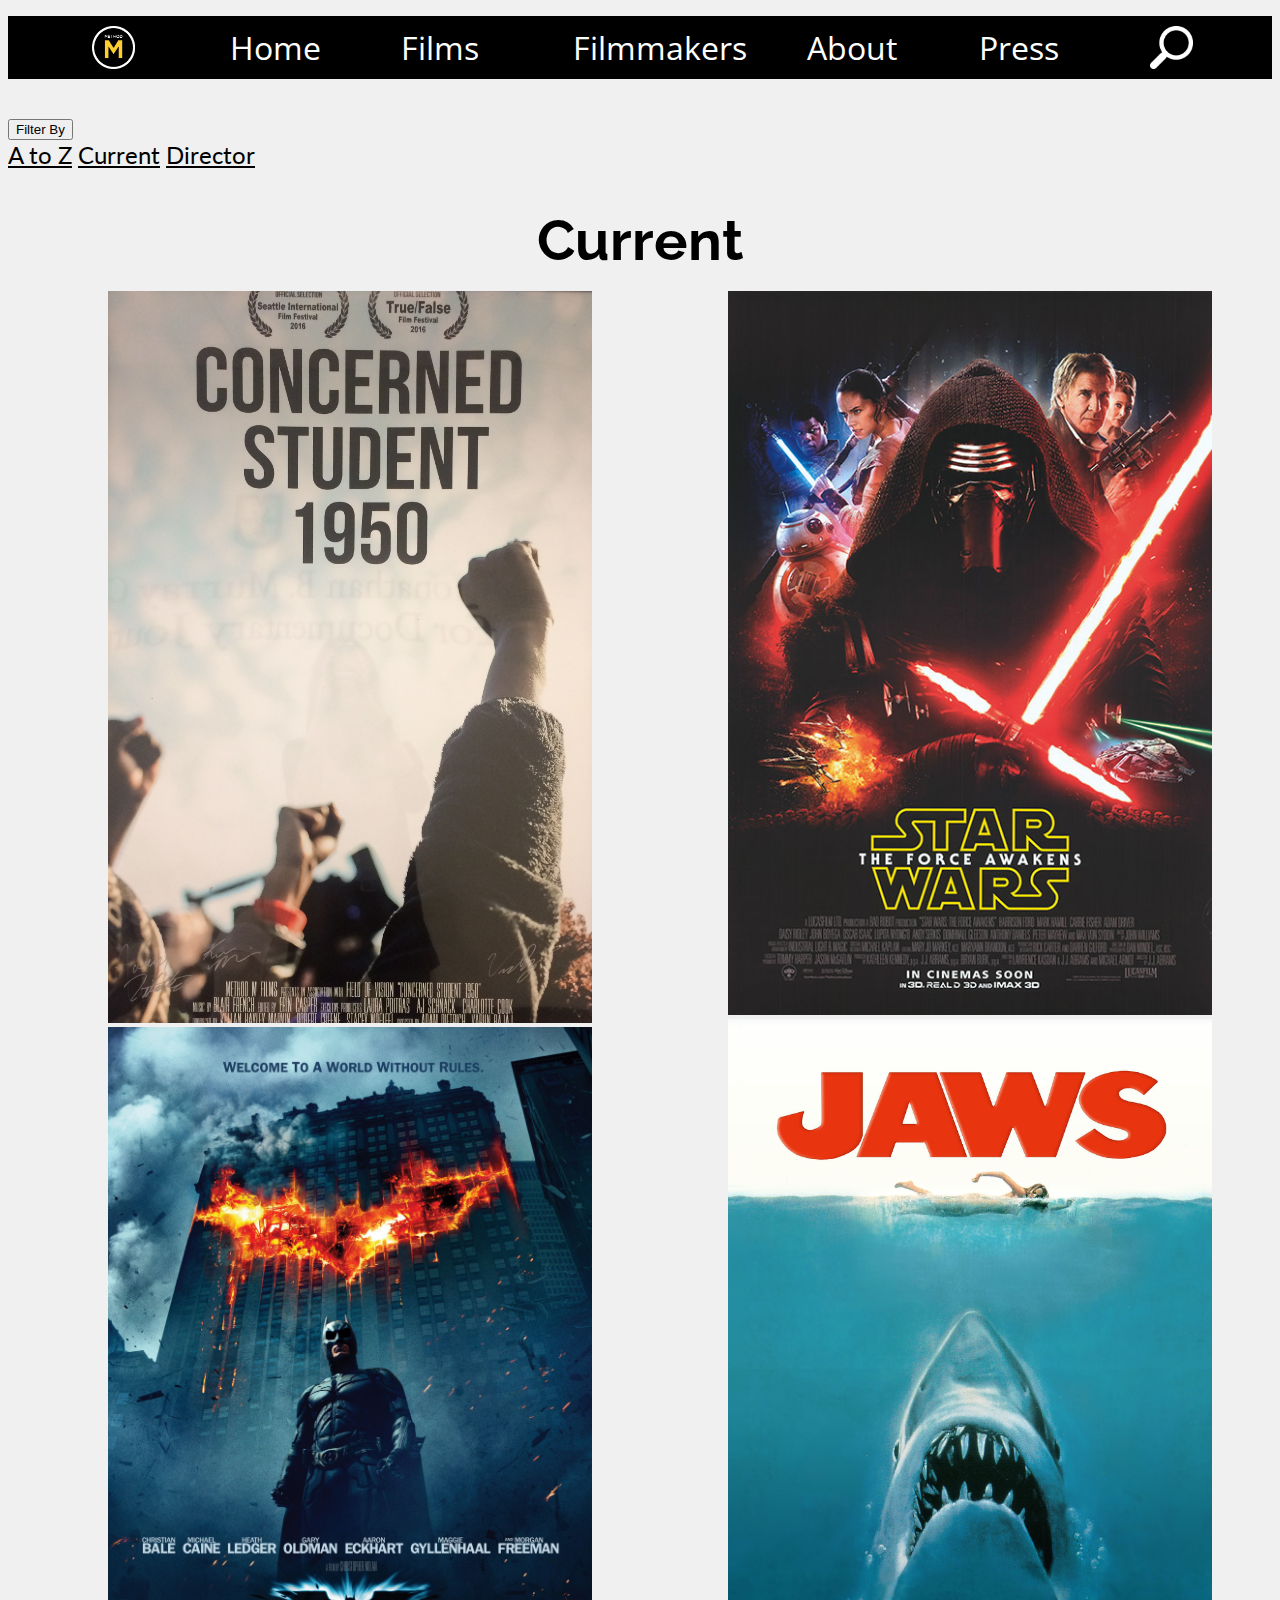
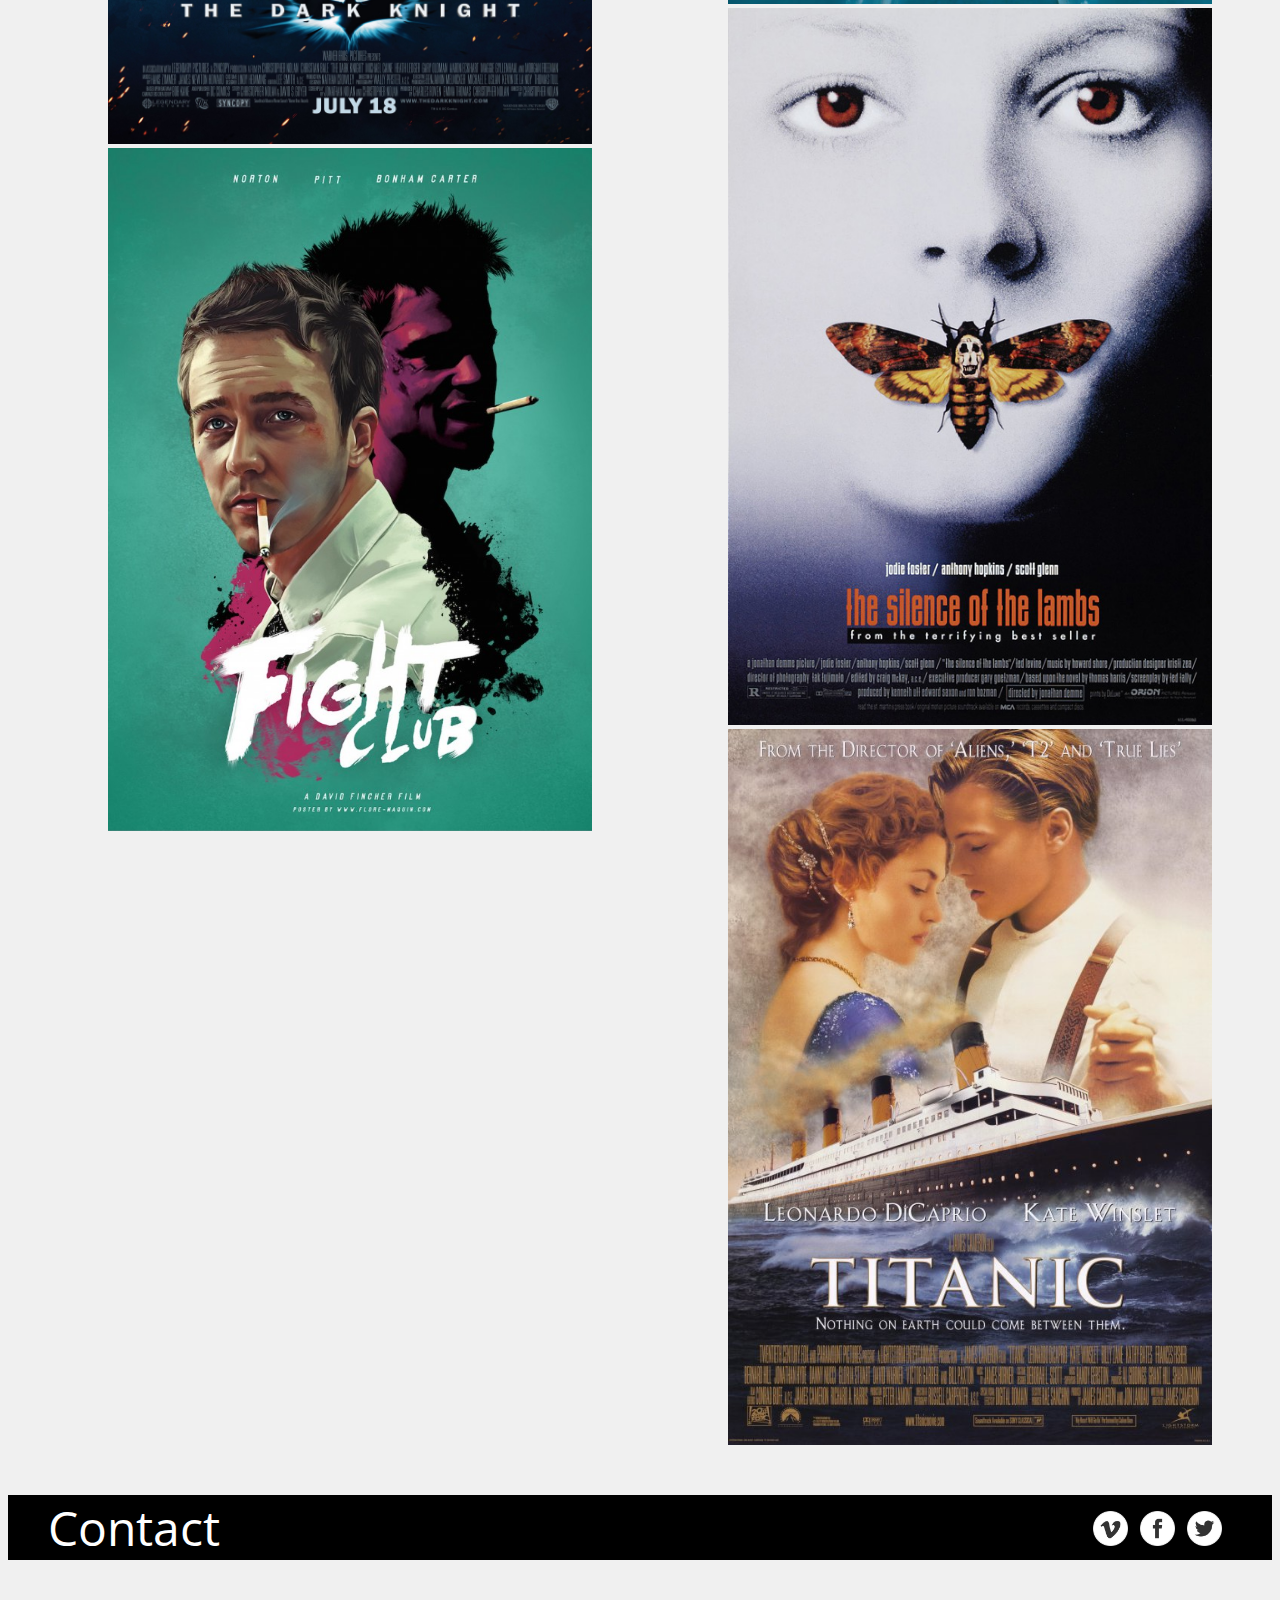
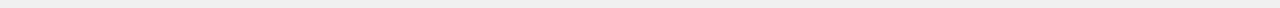
<file: films.html>
<!DOCTYPE html PUBLIC "-//W3C//DTD XHTML 1.0 Transitional//EN"
   "http://www.w3.org/TR/xhtml1/DTD/xhtml1-transitional.dtd">
<html xmlns="http://www.w3.org/1999/xhtml">

<head>
    <title>Method M Films</title>
    <meta http-equiv="content-type"
		content="text/html;charset=utf-8"/>
    <meta name="viewport" content="width=device-width, initial-scale=1">
    <link rel="stylesheet" type="text/css" href="style.css"/>
    <link href="https://fonts.googleapis.com/css?family=Lato|Open+Sans+Condensed:300|Raleway" rel="stylesheet"/>
      <script src="https://code.jquery.com/jquery-1.12.0.min.js"></script>
      <script src="method_m.js" type="text/javascript"></script>
    <link rel="icon"
      type="image/png"
      href="images/favicon.png"/>
</head>

<body>
  <div id="container">
    <nav>
       <a class="logo-large" id="nav2" class="first"><a class="logo-large" href="index.html"><img src="./images/method_m_gold.png" alt="Logo" width="100%"/></a>
      <a class="site" href"#">&#9776; MENU</a>
<ul id="nav1" class="navigation">
      <li class="logo-small" id="nav2" class="first"><a href="index.html"><img src="./images/small_logo.png" alt="Logo" height="43px" class="logo-small"/></a></li>
       <li><a href="index.html" title="Home">Home</a></li>
       <li><a href="films.html" title="Films">Films</a></li>
       <li><a href="filmmakers.html" title="Filmmakers">Filmmakers</a></li>
       <li><a href="about.html" title="About">About</a></li>
       <li><a href="press.html" title="Press">Press</a></li>
       <li><a href="search.html"><img src="./images/magnifying_glass.png" alt="Icon" height="43px" class="logo-small"/></a></li>
</ul>
</nav>
<div id="bodycontainer">
  <!--COPY FROM HERE UP TO GET TEMPLATE NAV-->
<p class="crisis"> hello</p>
  <div class="dropdown">
    <button class="dropbtn">Filter By</button>
    <div class="dropdown-content">
      <a href="films_a_to_z.html">A to Z</a>
      <a href="films.html">Current</a>
      <a href="films_director.html">Director</a>
    </div>
  </div>

  <h1>Current</h1>

<ul id="navposters">
  <li><a href="Concerned_Student_1950.html"><img src="./images/Concerned_Student_poster.JPG" alt="Concerned Student 1950" width="100%"/></a></li>
  <li><a href="Concerned_Student_1950.html"><img src="./images/posters/dark-knight.jpg" alt="Dark Knight" width="100%"/></a></li>
  <li><a href="Concerned_Student_1950.html"><img src="./images/posters/fight-club.jpg" alt="Fight Club" width="100%"/></a></li>
  <li><a href="Concerned_Student_1950.html"><img src="./images/posters/force-awakens.jpeg" alt="Force Awakens" width="100%"/></a></li>
  <li><a href="Concerned_Student_1950.html"><img src="./images/posters/jaws.jpg" alt="Jaws" width="100%"/></a></li>
  <li><a href="Concerned_Student_1950.html"><img src="./images/posters/silence-of-the-lambs.jpg" alt="Silence of the Lambs" width="100%"/></a></li>
  <li><a href="Concerned_Student_1950.html"><img src="./images/posters/titanic.jpg" alt="Titanic" width="100%"/></a></li>
</ul>

</div> <!--Closing body container-->
<ul id="footer">
      <li style="float:left"><a href="mailto:woelfels@missouri.edu" title="Contact">Contact</a></li>
      <li><a href="https://vimeo.com/home" target="_blank"><img src="./images/vimeo_icon.png" alt="Vimeo" width="35px"/></a></li>
      <li><a href="https://www.facebook.com/" target="_blank"><img src="./images/facebook_icon.png" alt="Facebook" width="35px"/></a></li>
      <li><a href="https://twitter.com/" target="_blank"><img src="./images/twitter_icon.png" alt="Twitter" width="35px"/></a></li>
</ul>
</div> <!--Closing entire container-->
</body>
</html>
</file>
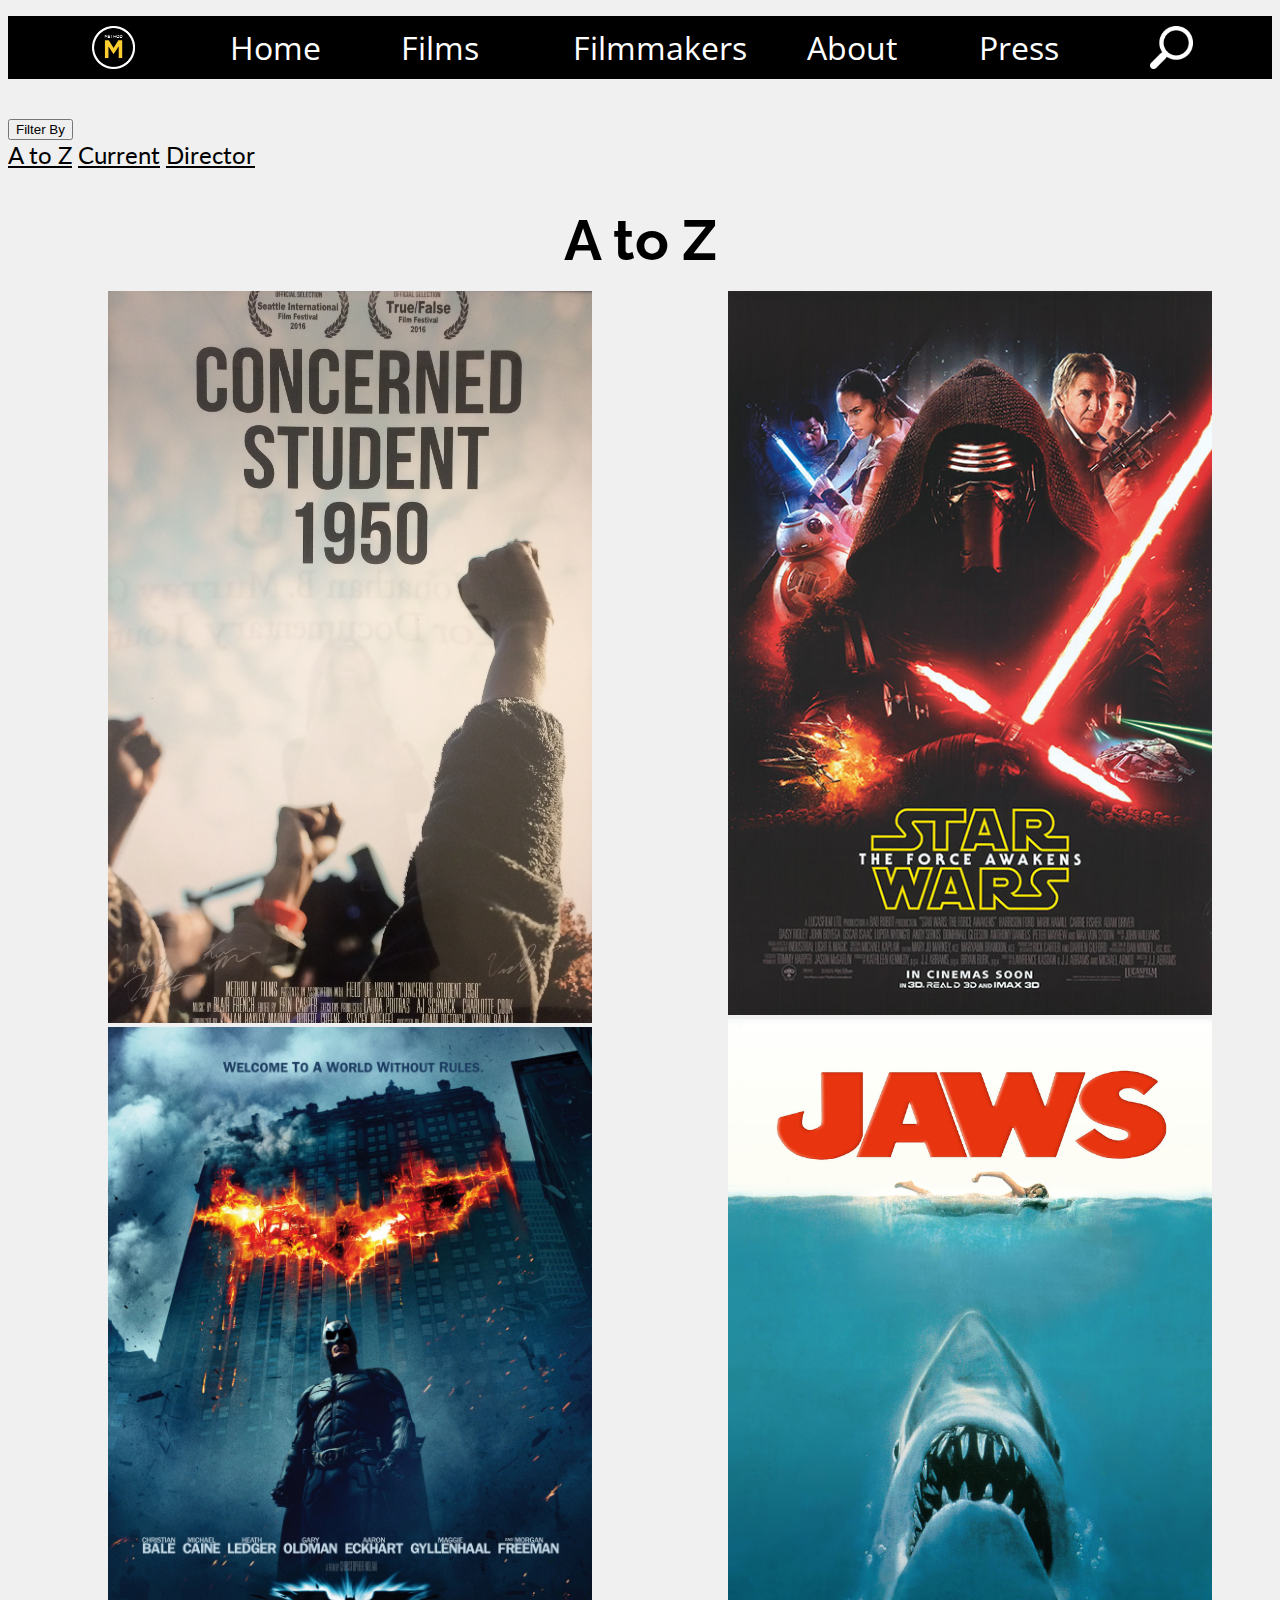
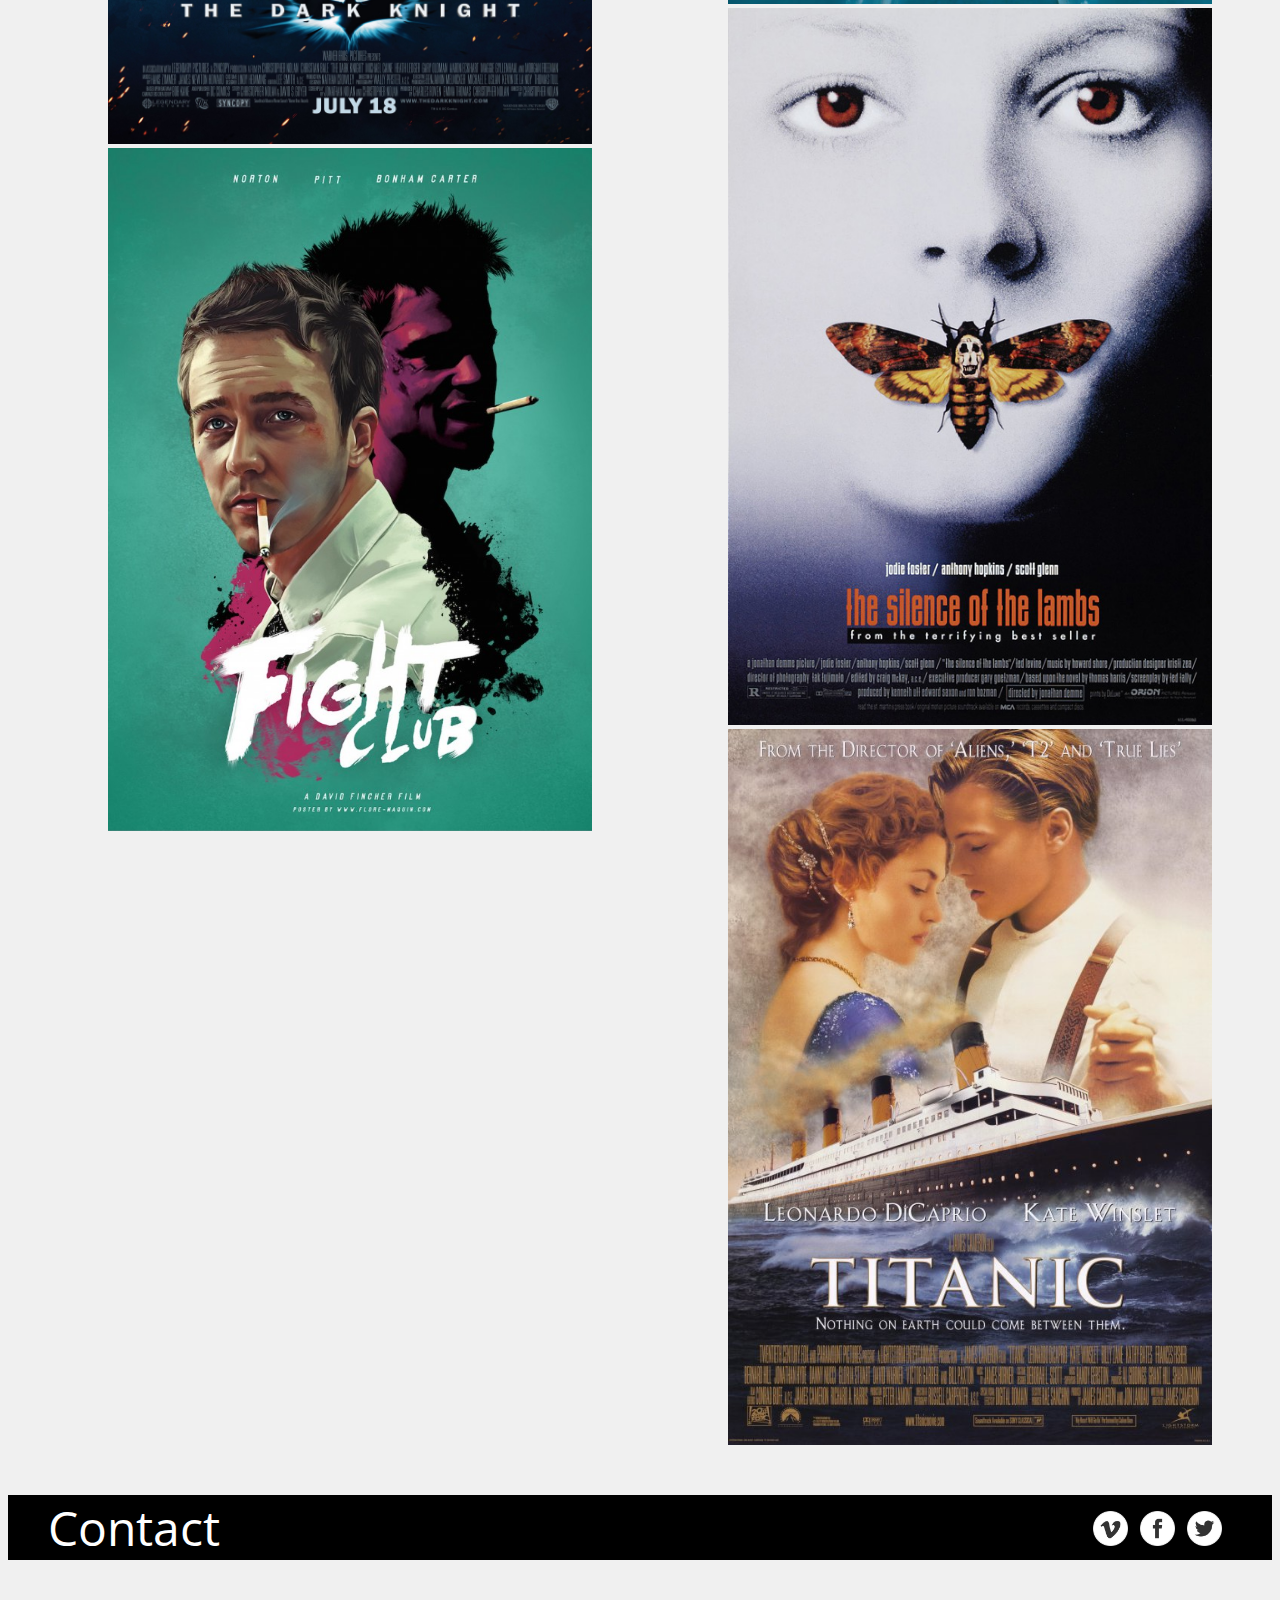
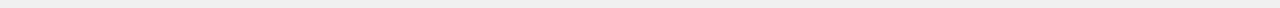
<file: films_a_to_z.html>
<!DOCTYPE html PUBLIC "-//W3C//DTD XHTML 1.0 Transitional//EN"
   "http://www.w3.org/TR/xhtml1/DTD/xhtml1-transitional.dtd">
<html xmlns="http://www.w3.org/1999/xhtml">

<head>
    <title>Method M Films</title>
    <meta http-equiv="content-type"
		content="text/html;charset=utf-8"/>
    <meta name="viewport" content="width=device-width, initial-scale=1">
    <link rel="stylesheet" type="text/css" href="style.css"/>
    <link href="https://fonts.googleapis.com/css?family=Lato|Open+Sans+Condensed:300|Raleway" rel="stylesheet"/>
      <script src="https://code.jquery.com/jquery-1.12.0.min.js"></script>
      <script src="method_m.js" type="text/javascript"></script>
    <link rel="icon"
      type="image/png"
      href="images/favicon.png"/>
</head>

<body>
  <div id="container">
    <nav>
       <a class="logo-large" id="nav2" class="first"><a class="logo-large" href="index.html"><img src="./images/method_m_gold.png" alt="Logo" width="100%"/></a>
      <a class="site" href"#">&#9776; MENU</a>
<ul id="nav1" class="navigation">
      <li class="logo-small" id="nav2" class="first"><a href="index.html"><img src="./images/small_logo.png" alt="Logo" height="43px" class="logo-small"/></a></li>
       <li><a href="index.html" title="Home">Home</a></li>
       <li><a href="films.html" title="Films">Films</a></li>
       <li><a href="filmmakers.html" title="Filmmakers">Filmmakers</a></li>
       <li><a href="about.html" title="About">About</a></li>
       <li><a href="press.html" title="Press">Press</a></li>
       <li><a href="search.html"><img src="./images/magnifying_glass.png" alt="Icon" height="43px" class="logo-small"/></a></li>
</ul>
</nav>
<div id="bodycontainer">
  <!--COPY FROM HERE UP TO GET TEMPLATE NAV-->
<p class="crisis"> hello</p>
  <div class="dropdown">
    <button class="dropbtn">Filter By</button>
    <div class="dropdown-content">
      <a href="films_a_to_z.html">A to Z</a>
      <a href="films.html">Current</a>
      <a href="films_director.html">Director</a>
    </div>
  </div>

<h1>A to Z</h1>

<ul id="navposters">
  <li><a href="Concerned_Student_1950.html"><img src="./images/Concerned_Student_poster.JPG" alt="Concerned Student 1950" width="100%"/></a></li>
  <li><a href="Concerned_Student_1950.html"><img src="./images/posters/dark-knight.jpg" alt="Dark Knight" width="100%"/></a></li>
  <li><a href="Concerned_Student_1950.html"><img src="./images/posters/fight-club.jpg" alt="Fight Club" width="100%"/></a></li>
  <li><a href="Concerned_Student_1950.html"><img src="./images/posters/force-awakens.jpeg" alt="Force Awakens" width="100%"/></a></li>
  <li><a href="Concerned_Student_1950.html"><img src="./images/posters/jaws.jpg" alt="Jaws" width="100%"/></a></li>
  <li><a href="Concerned_Student_1950.html"><img src="./images/posters/silence-of-the-lambs.jpg" alt="Silence of the Lambs" width="100%"/></a></li>
  <li><a href="Concerned_Student_1950.html"><img src="./images/posters/titanic.jpg" alt="Titanic" width="100%"/></a></li>

</ul>

</div> <!--Closing body container-->
<ul id="footer">
      <li style="float:left"><a href="mailto:woelfels@missouri.edu" title="Contact">Contact</a></li>
      <li><a href="https://vimeo.com/home" target="_blank"><img src="./images/vimeo_icon.png" alt="Vimeo" width="35px"/></a></li>
      <li><a href="https://www.facebook.com/" target="_blank"><img src="./images/facebook_icon.png" alt="Facebook" width="35px"/></a></li>
      <li><a href="https://twitter.com/" target="_blank"><img src="./images/twitter_icon.png" alt="Twitter" width="35px"/></a></li>
</ul>
</div> <!--Closing entire container-->
</body>
</html>
</file>
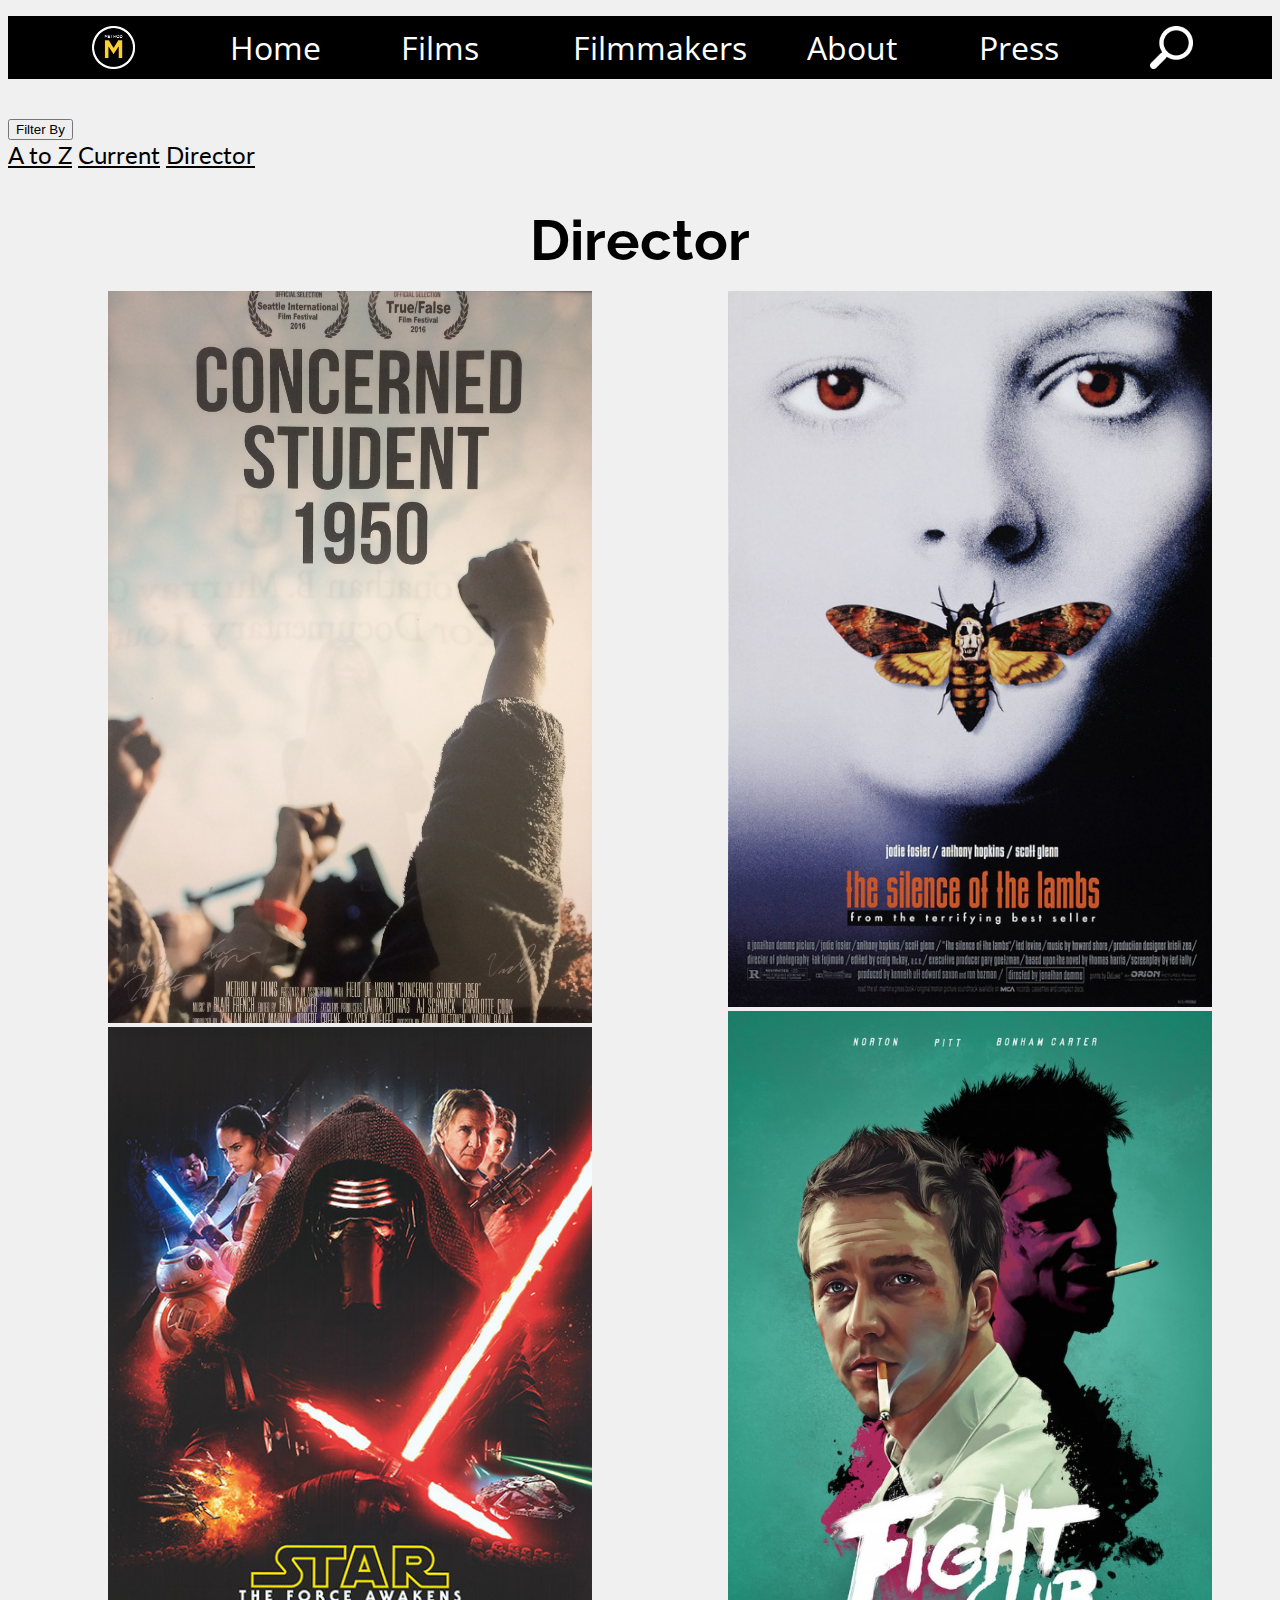
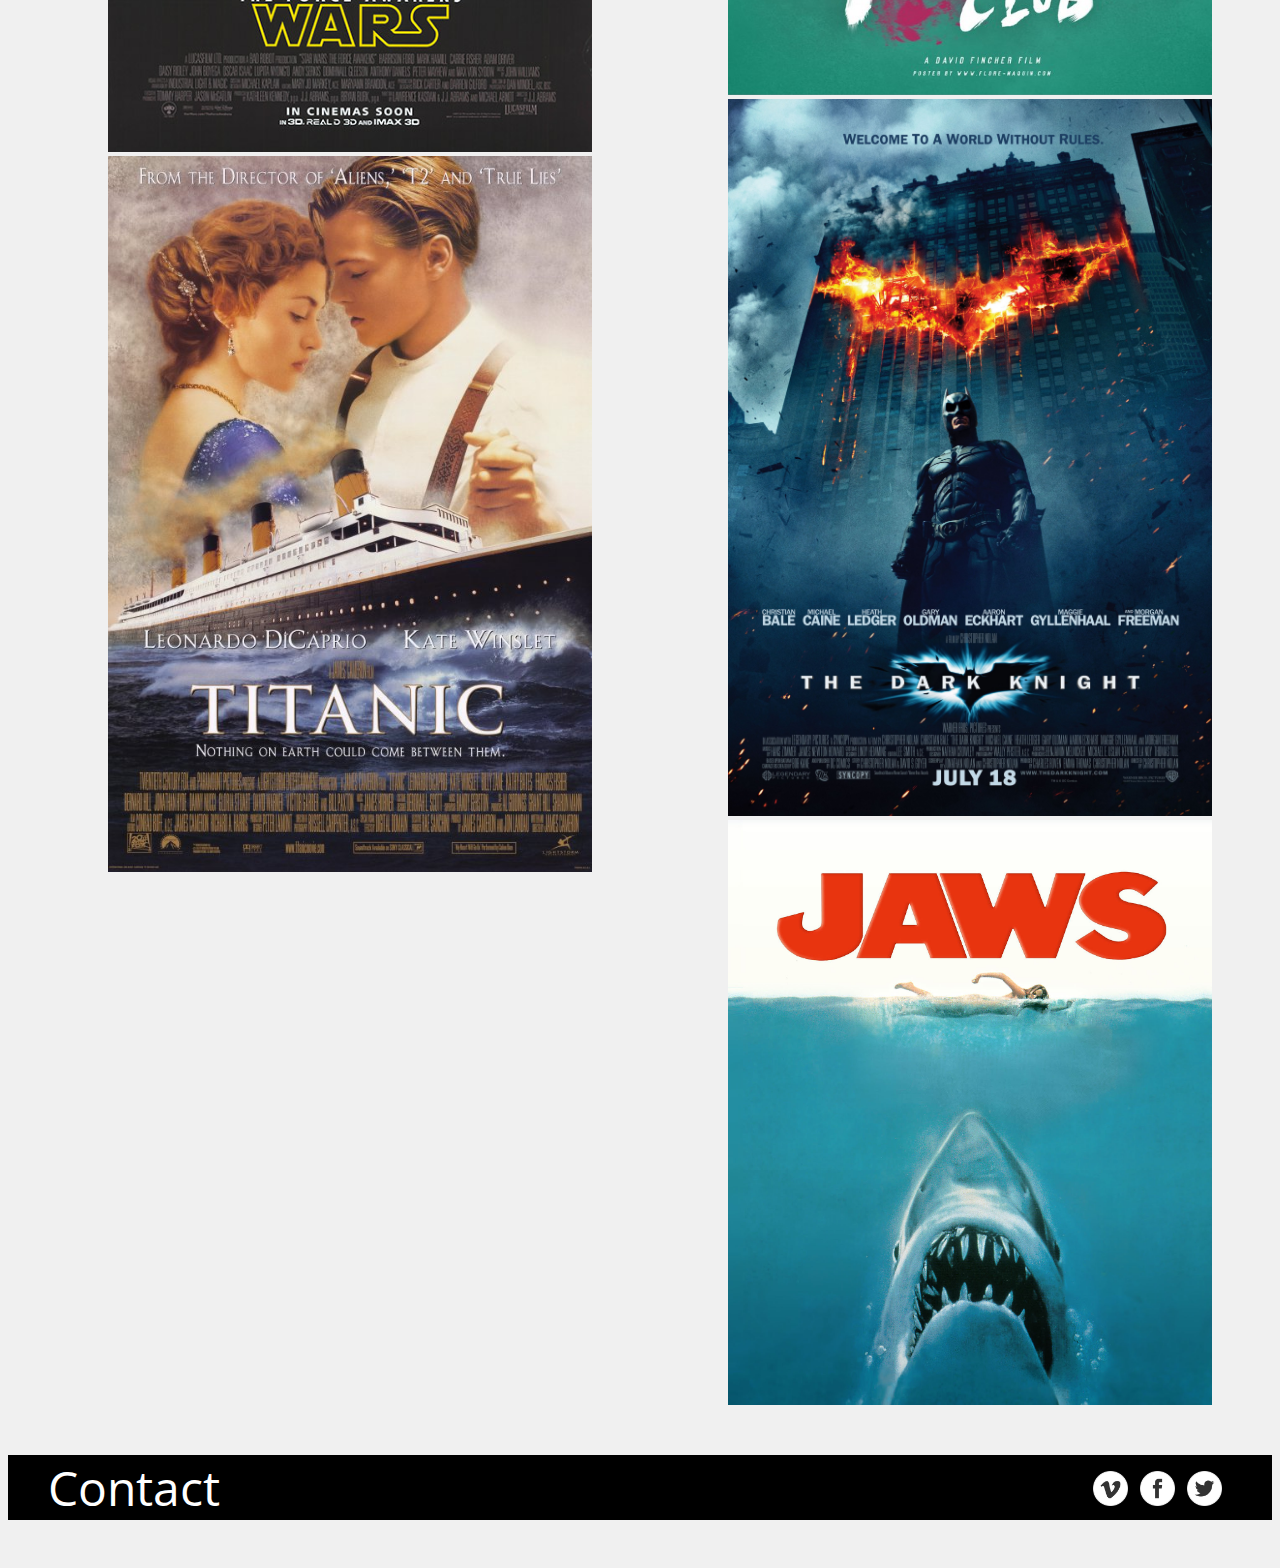
<file: films_director.html>
<!DOCTYPE html PUBLIC "-//W3C//DTD XHTML 1.0 Transitional//EN"
   "http://www.w3.org/TR/xhtml1/DTD/xhtml1-transitional.dtd">
<html xmlns="http://www.w3.org/1999/xhtml">

<head>
    <title>Method M Films</title>
    <meta http-equiv="content-type"
		content="text/html;charset=utf-8"/>
    <meta name="viewport" content="width=device-width, initial-scale=1">
    <link rel="stylesheet" type="text/css" href="style.css"/>
    <link href="https://fonts.googleapis.com/css?family=Lato|Open+Sans+Condensed:300|Raleway" rel="stylesheet"/>
      <script src="https://code.jquery.com/jquery-1.12.0.min.js"></script>
      <script src="method_m.js" type="text/javascript"></script>
    <link rel="icon"
      type="image/png"
      href="images/favicon.png"/>
</head>

<body>
  <div id="container">
    <nav>
       <a class="logo-large" id="nav2" class="first"><a class="logo-large" href="index.html"><img src="./images/method_m_gold.png" alt="Logo" width="100%"/></a>
      <a class="site" href"#">&#9776; MENU</a>
<ul id="nav1" class="navigation">
      <li class="logo-small" id="nav2" class="first"><a href="index.html"><img src="./images/small_logo.png" alt="Logo" height="43px" class="logo-small"/></a></li>
       <li><a href="index.html" title="Home">Home</a></li>
       <li><a href="films.html" title="Films">Films</a></li>
       <li><a href="filmmakers.html" title="Filmmakers">Filmmakers</a></li>
       <li><a href="about.html" title="About">About</a></li>
       <li><a href="press.html" title="Press">Press</a></li>
       <li><a href="search.html"><img src="./images/magnifying_glass.png" alt="Icon" height="43px" class="logo-small"/></a></li>
</ul>
</nav>
<div id="bodycontainer">
  <!--COPY FROM HERE UP TO GET TEMPLATE NAV-->
<p class="crisis"> hello</p>
  <div class="dropdown">
    <button class="dropbtn">Filter By</button>
    <div class="dropdown-content">
      <a href="films_a_to_z.html">A to Z</a>
      <a href="films.html">Current</a>
      <a href="films_director.html">Director</a>
    </div>
  </div>

<h1>Director</h1>

<ul id="navposters">
  <li><a href="Concerned_Student_1950.html"><img src="./images/Concerned_Student_poster.JPG" alt="Concerned Student 1950" width="100%"/></a></li>
  <li><a href="Concerned_Student_1950.html"><img src="./images/posters/force-awakens.jpeg" alt="Force Awakens" width="100%"/></a></li>
  <li><a href="Concerned_Student_1950.html"><img src="./images/posters/titanic.jpg" alt="Titanic" width="100%"/></a></li>
  <li><a href="Concerned_Student_1950.html"><img src="./images/posters/silence-of-the-lambs.jpg" alt="Silence of the Lambs" width="100%"/></a></li>
  <li><a href="Concerned_Student_1950.html"><img src="./images/posters/fight-club.jpg" alt="Fight Club" width="100%"/></a></li>
  <li><a href="Concerned_Student_1950.html"><img src="./images/posters/dark-knight.jpg" alt="Dark Knight" width="100%"/></a></li>
  <li><a href="Concerned_Student_1950.html"><img src="./images/posters/jaws.jpg" alt="Jaws" width="100%"/></a></li>

</ul>

</div> <!--Closing body container-->
<ul id="footer">
      <li style="float:left"><a href="mailto:woelfels@missouri.edu" title="Contact">Contact</a></li>
      <li><a href="https://vimeo.com/home" target="_blank"><img src="./images/vimeo_icon.png" alt="Vimeo" width="35px"/></a></li>
      <li><a href="https://www.facebook.com/" target="_blank"><img src="./images/facebook_icon.png" alt="Facebook" width="35px"/></a></li>
      <li><a href="https://twitter.com/" target="_blank"><img src="./images/twitter_icon.png" alt="Twitter" width="35px"/></a></li>
</ul>
</div> <!--Closing entire container-->
</body>
</html>
</file>
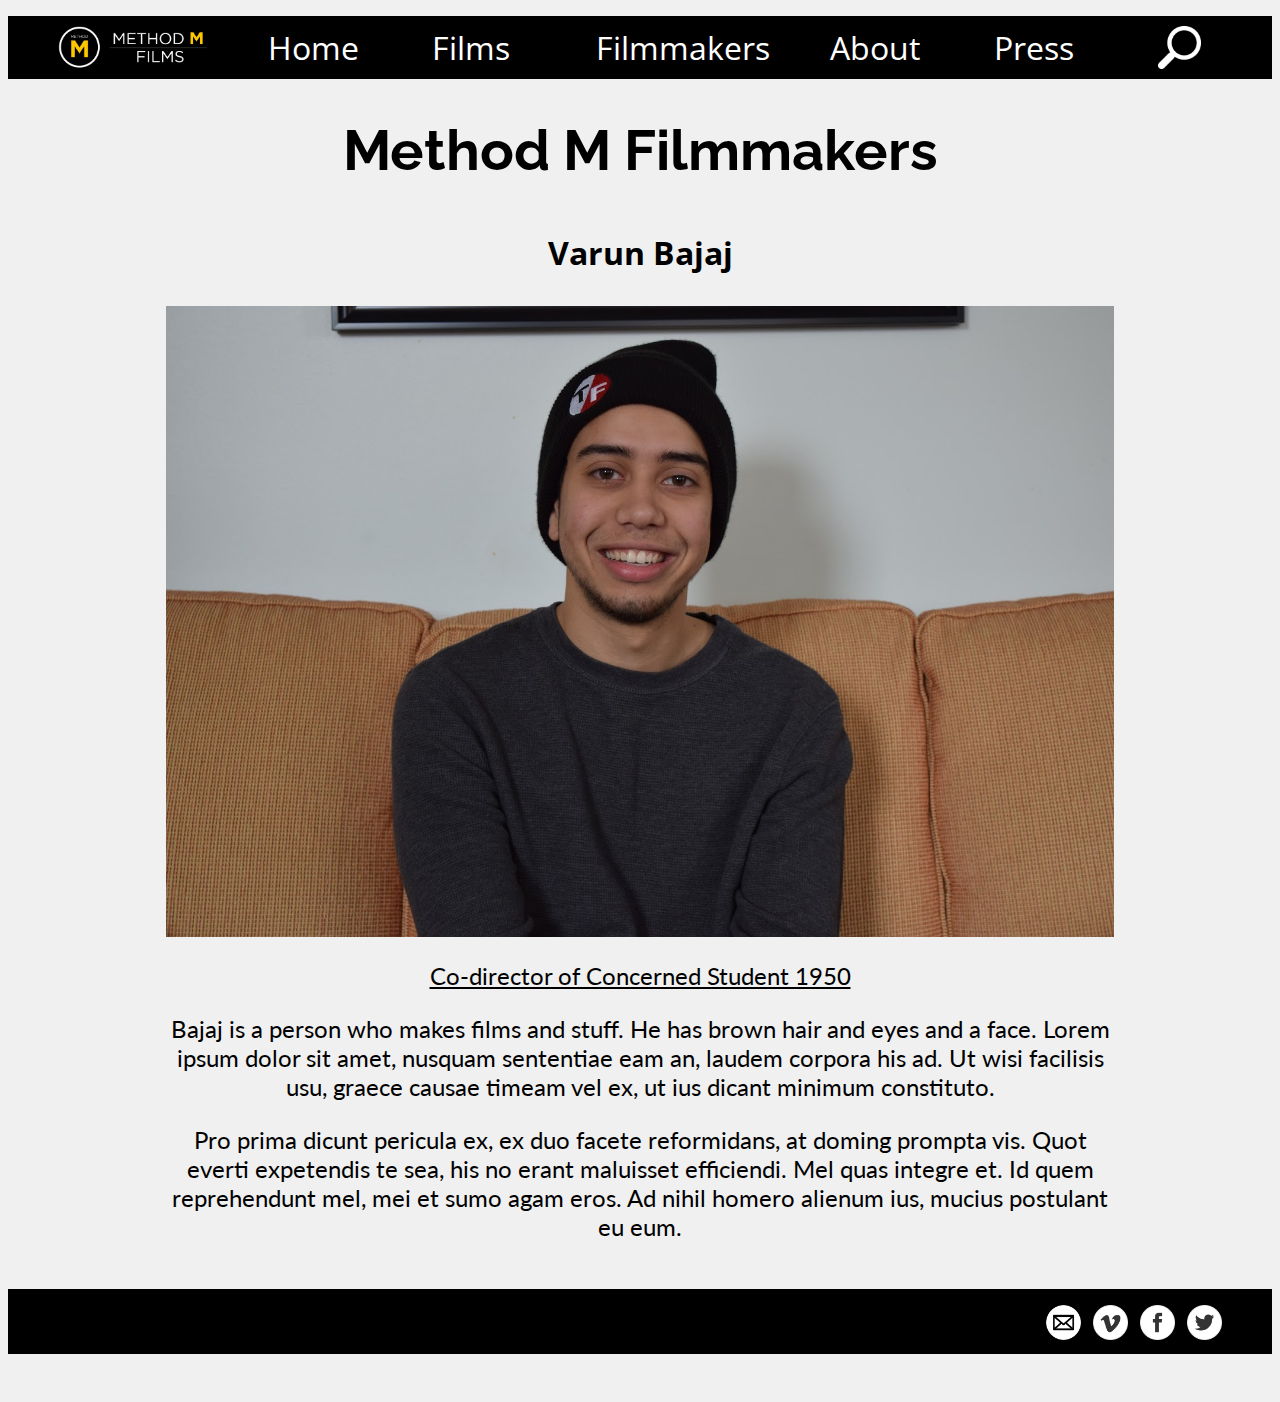
<file: John_Doe_Director.html>
<!DOCTYPE html PUBLIC "-//W3C//DTD XHTML 1.0 Transitional//EN"
   "http://www.w3.org/TR/xhtml1/DTD/xhtml1-transitional.dtd">
<html xmlns="http://www.w3.org/1999/xhtml">

<head>
    <title>Method M Films</title>
    <meta http-equiv="content-type"
		content="text/html;charset=utf-8"/>
    <meta name="viewport" content="width=device-width, initial-scale=1">
    <link rel="stylesheet" type="text/css" href="style.css"/>
    <link href="https://fonts.googleapis.com/css?family=Lato|Open+Sans+Condensed:300|Raleway" rel="stylesheet"/>
      <script src="https://code.jquery.com/jquery-1.12.0.min.js"></script>
      <script src="method_m.js" type="text/javascript"></script>
    <link rel="icon"
      type="image/png"
      href="images/favicon.png"/>
</head>

<body>
  <div id="container">
    <nav>
       <a class="logo-large" id="nav2" class="first"><a class="logo-large" href="index.html"><img src="./images/method_m_gold.png" alt="Logo" width="100%"/></a>
      <a class="site" href"#">&#9776; MENU</a>
<ul id="nav1" class="navigation">
      <li class="logo-small" id="nav2" class="first"><a href="index.html"><img src="./images/method_m_gold.png" alt="Logo" height="43px" class="logo-small"/></a></li>
       <li><a href="index.html" title="Home">Home</a></li>
       <li><a href="films.html" title="Films">Films</a></li>
       <li><a href="filmmakers.html" title="Filmmakers">Filmmakers</a></li>
       <li><a href="about.html" title="About">About</a></li>
       <li><a href="press.html" title="Press">Press</a></li>
       <li><a href="search.html"><img src="./images/magnifying_glass.png" alt="Icon" height="43px" class="logo-small"/></a></li>
</ul>
</nav>
<div id="bodycontainer">
  <!--COPY FROM HERE UP TO GET TEMPLATE NAV-->

<h1>
Method M Filmmakers
</h1>

<div id= johndoe>
<h3 >
 Varun Bajaj
</h3>

<div id="doe">
<p class= "doepic">
  <img src= "./images/johndoe.JPG" alt= "Varun Bajaj" width="100%" />
</p>


<p id = "about">
        <p><a id="connect" href="Concerned_Student_1950.html" title="Concerned Student 1950"> Co-director of Concerned Student 1950 </a> </p><p>Bajaj is a person who makes films and stuff. He has brown hair and eyes and a face.
        Lorem ipsum dolor sit amet, nusquam sententiae eam an, laudem corpora his ad. Ut wisi facilisis usu, graece causae timeam vel ex, ut ius dicant minimum constituto.</p><p>Pro prima dicunt pericula ex, ex duo facete reformidans, at doming prompta vis. Quot everti expetendis te sea, his no erant maluisset efficiendi. Mel quas integre et. Id quem reprehendunt mel, mei et sumo agam eros. Ad nihil homero alienum ius, mucius postulant eu eum.
</p>

</div>
</div>

<!--COPY FROM HERE DOWN TO GET TEMPLATE FOOTER-->
</div> <!--Closing body container-->
<ul id="footer">
      <li><a href="mailto:woelfels@missouri.edu"><img src="./images/mail_icon.png" width= "35px"></a></li>
      <li><a href="https://vimeo.com/home" target="_blank"><img src="./images/vimeo_icon.png" alt="Vimeo" width="35px"/></a></li>
      <li><a href="https://www.facebook.com/" target="_blank"><img src="./images/facebook_icon.png" alt="Facebook" width="35px"/></a></li>
      <li><a href="https://twitter.com/" target="_blank"><img src="./images/twitter_icon.png" alt="Twitter" width="35px"/></a></li>
</ul>
</div> <!--Closing entire container-->
</body>
</html>
</file>
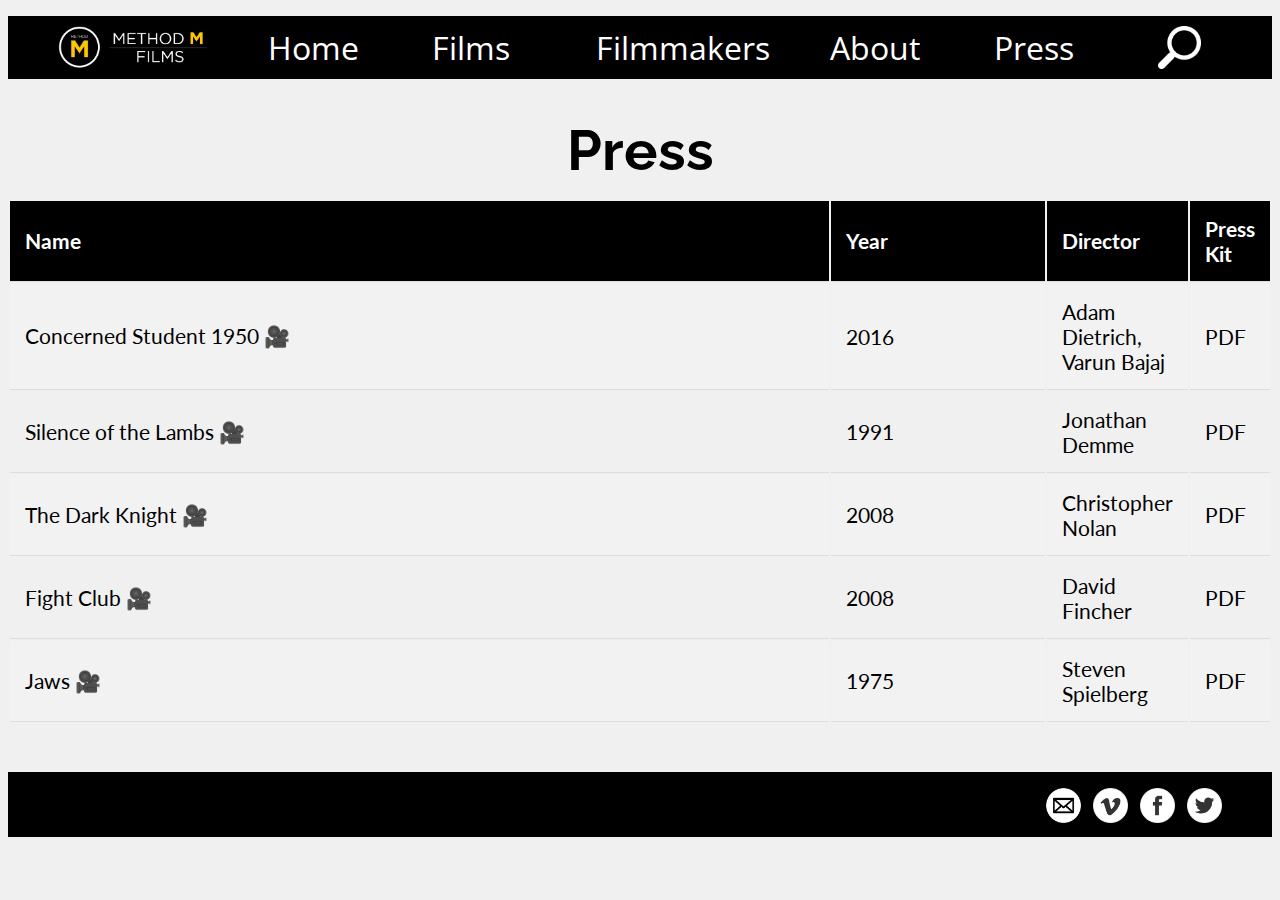
<file: press.html>
<!DOCTYPE html PUBLIC "-//W3C//DTD XHTML 1.0 Transitional//EN"
   "http://www.w3.org/TR/xhtml1/DTD/xhtml1-transitional.dtd">
<html xmlns="http://www.w3.org/1999/xhtml">

<head>
    <title>Method M Films</title>
    <meta http-equiv="content-type"
		content="text/html;charset=utf-8"/>
    <meta name="viewport" content="width=device-width, initial-scale=1">
    <link rel="stylesheet" type="text/css" href="style.css"/>
    <link href="https://fonts.googleapis.com/css?family=Lato|Open+Sans+Condensed:300|Raleway" rel="stylesheet"/>
      <script src="https://code.jquery.com/jquery-1.12.0.min.js"></script>
      <script src="method_m.js" type="text/javascript"></script>
    <link rel="icon"
      type="image/png"
      href="images/favicon.png"/>
</head>

<body>
  <div id="container">
    <nav>
       <a class="logo-large" id="nav2" class="first"><a class="logo-large" href="index.html"><img src="./images/method_m_gold.png" alt="Logo" width="100%"/></a>
      <a class="site" href"#">&#9776; MENU</a>
<ul id="nav1" class="navigation">
      <li class="logo-small" id="nav2" class="first"><a href="index.html"><img src="./images/method_m_gold.png" alt="Logo" height="43px" class="logo-small"/></a></li>
       <li><a href="index.html" title="Home">Home</a></li>
       <li><a href="films.html" title="Films">Films</a></li>
       <li><a href="filmmakers.html" title="Filmmakers">Filmmakers</a></li>
       <li><a href="about.html" title="About">About</a></li>
       <li><a href="press.html" title="Press">Press</a></li>
       <li><a href="search.html"><img src="./images/magnifying_glass.png" alt="Icon" height="43px" class="logo-small"/></a></li>
</ul>
</nav>
<div id="bodycontainer">

<h1>Press</h1>

<div style="overflow-x:auto">
<table style="width:100%" class="TableLinks">
 <tr>
   <th>Name</th>
   <th>Year</th>
   <th>Director</th>
   <th>Press Kit</td>
 </tr>
 <tr>
   <td datalabel="Concerned Student 1950" class="cs1950"><a href="Concerned_Student_1950.html">Concerned Student 1950 🎥</a></td>
   <td datalabel="2016">2016</td>
   <td datalabel="Adam Dietrich, Varun Bajaj">Adam Dietrich, Varun Bajaj</td>
   <td datalabel="PDF"><a href="./press_kits/Press_kit_example.pdf" target="_blank">PDF</td>
 </tr>

 <tr>
   <td datalabel="Silance of the Lambs" class="cs1950"><a href="Concerned_Student_1950.html">Silence of the Lambs 🎥</a></td>
   <td datalabel="1991">1991</td>
   <td datalabel="Jonathan Demme">Jonathan Demme</td>
   <td datalabel="PDF"><a href="./press_kits/Press_kit_example_2.pdf" target="_blank">PDF</td>
</tr>
<tr>
  <td datalabel="The Dark Knight" class="cs1950"><a href="Concerned_Student_1950.html">The Dark Knight 🎥</a></td>
  <td datalabel="2008">2008</td>
  <td datalabel="Christopher Nolan">Christopher Nolan</td>
  <td datalabel="PDF"><a href="./press_kits/Press_kit_example_3.pdf" target="_blank">PDF</td>
</tr>
<tr>
  <td datalabel="Fight Club" class="cs1950"><a href="Concerned_Student_1950.html">Fight Club 🎥</a></td>
  <td datalabel="2008">2008</td>
  <td datalabel="David Fincher">David Fincher</td>
  <td datalabel="PDF"><a href="./press_kits/Press_kit_example_4.pdf" target="_blank">PDF</td>
</tr>
<tr>
  <td datalabel="Jaws" class="cs1950"><a href="Concerned_Student_1950.html">Jaws 🎥</a></td>
  <td datalabel="1975">1975</td>
  <td datalabel="Steven Spielberg">Steven Spielberg</td>
  <td datalabel="PDF"><a href="./press_kits/Press_kit_example_5.pdf" target="_blank">PDF</td>
</tr>
</table>
</div><!--Closing table container-->


</div>
</div> <!--Closing body container-->
<ul id="footer">
      <li><a href="mailto:woelfels@missouri.edu"><img src="./images/mail_icon.png" width= "35px"></a></li>
      <li><a href="https://vimeo.com/home" target="_blank"><img src="./images/vimeo_icon.png" alt="Vimeo" width="35px"/></a></li>
      <li><a href="https://www.facebook.com/" target="_blank"><img src="./images/facebook_icon.png" alt="Facebook" width="35px"/></a></li>
      <li><a href="https://twitter.com/" target="_blank"><img src="./images/twitter_icon.png" alt="Twitter" width="35px"/></a></li>
</ul>
</div> <!--Closing entire container-->
</body>
</html>
</file>
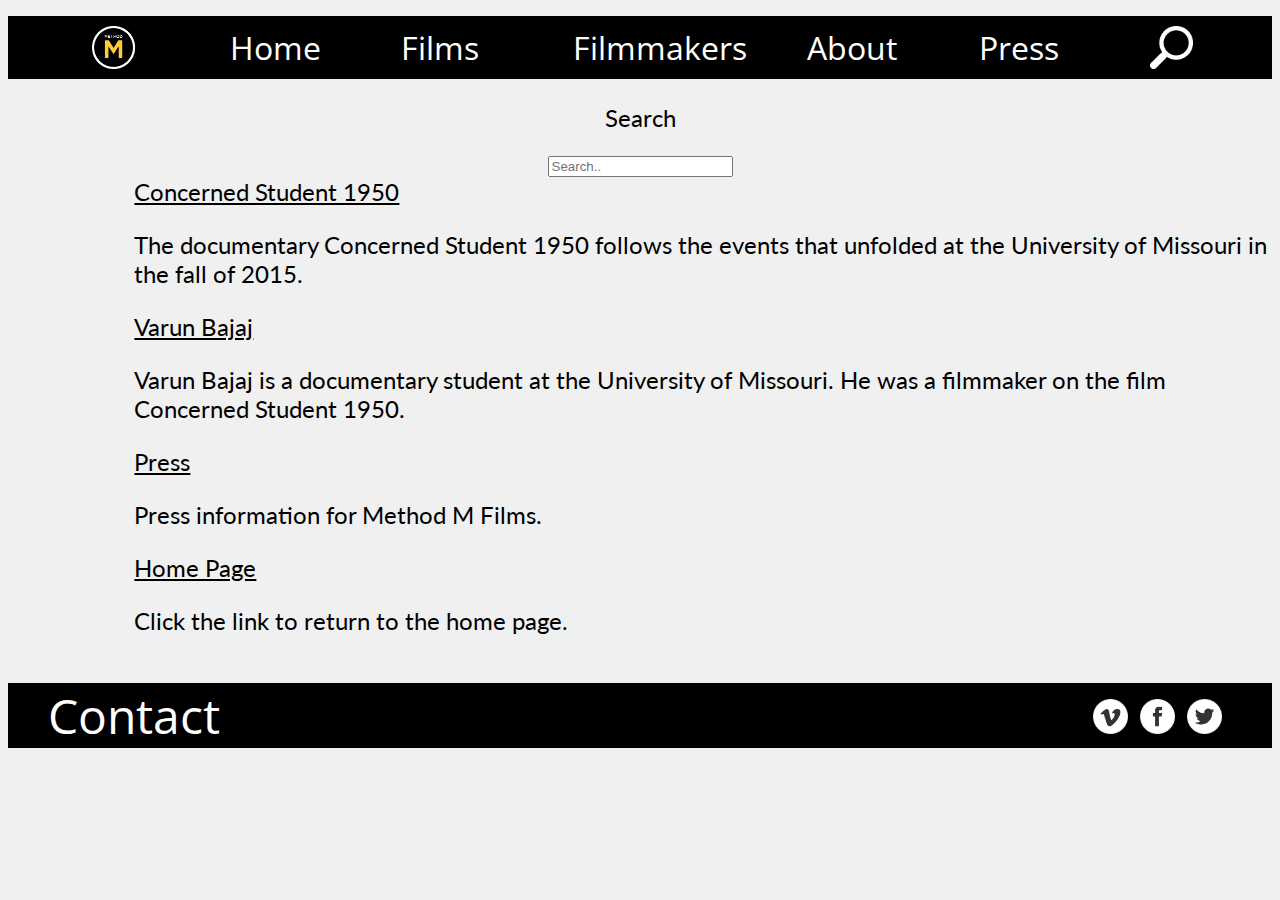
<file: search.html>
<!DOCTYPE html PUBLIC "-//W3C//DTD XHTML 1.0 Transitional//EN"
   "http://www.w3.org/TR/xhtml1/DTD/xhtml1-transitional.dtd">
<html xmlns="http://www.w3.org/1999/xhtml">

<head>
    <title>Method M Films</title>
    <meta http-equiv="content-type"
		content="text/html;charset=utf-8"/>
    <meta name="viewport" content="width=device-width, initial-scale=1">
    <link rel="stylesheet" type="text/css" href="style.css"/>
    <link href="https://fonts.googleapis.com/css?family=Lato|Open+Sans+Condensed:300|Raleway" rel="stylesheet"/>
      <script src="https://code.jquery.com/jquery-1.12.0.min.js"></script>
      <script src="method_m.js" type="text/javascript"></script>
    <link rel="icon"
      type="image/png"
      href="images/favicon.png"/>
</head>

<body>
  <div id="container">
    <nav>
       <a class="logo-large" id="nav2" class="first"><a class="logo-large" href="index.html"><img src="./images/method_m_gold.png" alt="Logo" width="100%"/></a>
      <a class="site" href"#">&#9776; MENU</a>
<ul id="nav1" class="navigation">
      <li class="logo-small" id="nav2" class="first"><a href="index.html"><img src="./images/small_logo.png" alt="Logo" height="43px" class="logo-small"/></a></li>
       <li><a href="index.html" title="Home">Home</a></li>
       <li><a href="films.html" title="Films">Films</a></li>
       <li><a href="filmmakers.html" title="Filmmakers">Filmmakers</a></li>
       <li><a href="about.html" title="About">About</a></li>
       <li><a href="press.html" title="Press">Press</a></li>
       <li><a href="search.html"><img src="./images/magnifying_glass.png" alt="Icon" height="43px" class="logo-small"/></a></li>
</ul>
</nav>
<div id="bodycontainer">
  <!--COPY FROM HERE UP TO GET TEMPLATE NAV-->

<div id="search">
  <p>Search</p>

  <form>
    <input type="text" name="search" placeholder="Search..">
  </form>
</div>

<div id="searchlink">

  <a href="Concerned_Student_1950.html">Concerned Student 1950</a>
  <p class="results">The documentary Concerned Student 1950 follows the events that unfolded at the University of Missouri in the fall of 2015.</p>

  <a href="John_Doe_Director.html">Varun Bajaj</a>
  <p class="results">Varun Bajaj is a documentary student at the University of Missouri. He was a filmmaker on the film Concerned Student 1950.</p>

  <a href="press.html">Press</a>
  <p class="results">Press information for Method M Films.</p>

  <a href="index.html">Home Page</a>
  <p class="results">Click the link to return to the home page.</p>

</div>



<!--COPY FROM HERE DOWN TO GET TEMPLATE FOOTER-->
</div> <!--Closing body container-->
<ul id="footer">
      <li style="float:left"><a href="mailto:woelfels@missouri.edu" title="Contact">Contact</a></li>
      <li><a href="https://vimeo.com/home" target="_blank"><img src="./images/vimeo_icon.png" alt="Vimeo" width="35px"/></a></li>
      <li><a href="https://www.facebook.com/" target="_blank"><img src="./images/facebook_icon.png" alt="Facebook" width="35px"/></a></li>
      <li><a href="https://twitter.com/" target="_blank"><img src="./images/twitter_icon.png" alt="Twitter" width="35px"/></a></li>
</ul>
</div> <!--Closing entire container-->
</body>
</html>
</file>
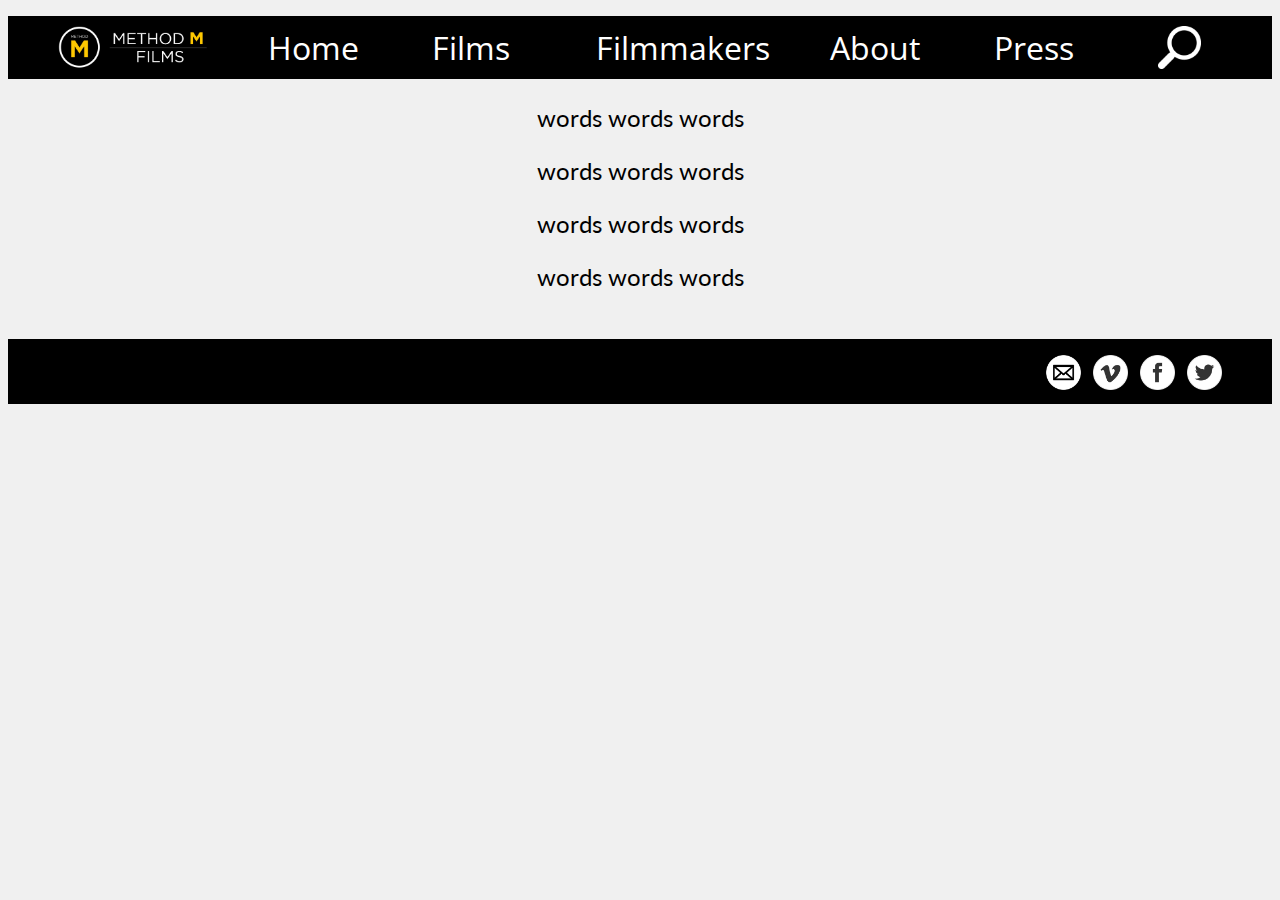
<file: Template.html>
<!DOCTYPE html PUBLIC "-//W3C//DTD XHTML 1.0 Transitional//EN"
   "http://www.w3.org/TR/xhtml1/DTD/xhtml1-transitional.dtd">
<html xmlns="http://www.w3.org/1999/xhtml">

<head>
    <title>Method M Films</title>
    <meta http-equiv="content-type"
		content="text/html;charset=utf-8"/>
    <meta name="viewport" content="width=device-width, initial-scale=1">
    <link rel="stylesheet" type="text/css" href="style.css"/>
    <link href="https://fonts.googleapis.com/css?family=Lato|Open+Sans+Condensed:300|Raleway" rel="stylesheet"/>
      <script src="https://code.jquery.com/jquery-1.12.0.min.js"></script>
      <script src="method_m.js" type="text/javascript"></script>
    <link rel="icon"
      type="image/png"
      href="images/favicon.png"/>
</head>

<body>
  <div id="container">
    <nav>
       <a class="logo-large" id="nav2" class="first"><a class="logo-large" href="index.html"><img src="./images/method_m_gold.png" alt="Logo" width="100%"/></a>
      <a class="site" href"#">&#9776; MENU</a>
<ul id="nav1" class="navigation">
      <li class="logo-small" id="nav2" class="first"><a href="index.html"><img src="./images/method_m_gold.png" alt="Logo" height="43px" class="logo-small"/></a></li>
       <li><a href="index.html" title="Home">Home</a></li>
       <li><a href="films.html" title="Films">Films</a></li>
       <li><a href="filmmakers.html" title="Filmmakers">Filmmakers</a></li>
       <li><a href="about.html" title="About">About</a></li>
       <li><a href="press.html" title="Press">Press</a></li>
       <li><a href="search.html"><img src="./images/magnifying_glass.png" alt="Icon" height="43px" class="logo-small"/></a></li>
</ul>
</nav>
<div id="bodycontainer">
  <!--COPY FROM HERE UP TO GET TEMPLATE NAV-->



<p>
words words words
</p>
<p>
words words words
</p>
<p>
words words words
</p>
<p>
words words words
</p>



<!--COPY FROM HERE DOWN TO GET TEMPLATE FOOTER-->
</div> <!--Closing body container-->
<ul id="footer">
      <li><a href="mailto:woelfels@missouri.edu"><img src="./images/mail_icon.png" width= "35px"></a></li>
      <li><a href="https://vimeo.com/home" target="_blank"><img src="./images/vimeo_icon.png" alt="Vimeo" width="35px"/></a></li>
      <li><a href="https://www.facebook.com/" target="_blank"><img src="./images/facebook_icon.png" alt="Facebook" width="35px"/></a></li>
      <li><a href="https://twitter.com/" target="_blank"><img src="./images/twitter_icon.png" alt="Twitter" width="35px"/></a></li>
</ul>
</div> <!--Closing entire container-->
</body>
</html>
</file>
<file: style.css>
body {
  font-family: 'Lato', sans-serif;
  background-color: #f0f0f0;
}

p {
  text-align: center;
  max-width: 75%;
  margin-left: auto;
  margin-right: auto;
}

#filmcopyright {
  padding-top: 10px;
}

.site {
  order: 1;
  font-size: 1.75em;
  width: 2em;
}
.navigation{
  display: flex;
  flex-flow: column;
  background-color: black;
  height: 110%;
  }
}

nav ul{
  display: none;
}

nav ul li{
  display: block;
}

.table {
    table-layout: fixed !important;
    max-width: none;
    display: flex;
    flex-flow: wrap;
    width: 100%;
    flex: 1;
}

.TableLinks a:link, .TableLinks a:visited, .TableLinks a:active {
  text-decoration: none;
  background-color: transparent;
  color: black !important;
}

.TableLinks a:hover {
  text-decoration: none;
  color: #fece2f !important;
}

#ConcernedLinks a:link, #ConcernedLinks a:visited, #ConcernedLinks a:active {
  text-decoration: none;
  background-color: transparent;
  color: black;
}

#ConcernedLinks a:hover {
  text-decoration: none;
  color: #fece2f !important;
}

th, td {
    padding: 15px;
    text-align: left;
    border-bottom: 1px solid #ddd;

}

.cs1950 a:visited {
  color: #fece2f;
}
.cs1950 a:hover{
  color: #fece2f;
}

.cs1950 a:link, .cs1950a:visited {
  color: #fece2f;
}

.cs1950 a:hover {
  color: #fece2f;
}

.cs1950a:active {
  background-color: transparent;
}


tr:nth-child(even) {
  background-color: #f2f2f2;
}

th {
    background-color: black;
    color: white;
}

.site{
  display:block;
  width:100%;
  background:black;
  color:white;
  margin-bottom: -16px;
  padding-top: 16px;
}

#nav1 {
  display: none;
  padding-bottom: 20px;
}

#searchlink p{
  text-align: left;
  padding-left: 0%;
  max-width: 100%;
}

#searchlink {
  text-align: left;
  padding-left: 10%;
}

#searchlink a:visited {
  color: black;
}

#searchlink a:hover{
 color: #fece2f;
}

#words a:hover{
   color: #fece2f;
  }
}
.results {
  text-align: left;
  color: black;
  margin-right: 0;
  margin-left:0;
}

#search{
  text-align: center;
}


@media (max-width: 800px) {

  .logo-small {
    display: none;
  }

  #filmcopyright {
    padding-top: 20px;
  }


  .table{
    display: flex;
    flex-flow: wrap;
    width: 90%;
    margin-left: 5%;
    margin-right: 5%;
  }

th, td {
  font-size: 0.8rem;
  width: 60%;
  margin-left: 20%;
  margin-right: 20%;
}
}

.text {
  color: #000000;
  font-size: 1em;
}
.card {
  border-top: 10px solid #fece2f;
  padding: 0;
  margin-bottom: 20px;
  align-content: center;
}

.card p {
  padding: 10px;
}

.card img {
  width: 100%;
  padding-top: 10px;
}

@media (min-width: 800px){

.card-container {
  display: flex;
  flex-flow: column;
  max-width: 75%;
  margin-left: auto;
  margin-right: auto;
}

.card-container {
  flex-flow: row;
  flex-wrap: nowrap;
  justify-content: space-around;
}

.card {
  width: 45%;
}

  /* Caption text */
  .text {
    color: #f2f2f2;
    text-shadow: 2px 2px 5px #2a2a2a;
    font-size: 1.5em;
    font-family: inherit;
    padding: 8px 12px;
    position: absolute;
    bottom: 8px;
    text-align: left;
  }

  .table{
    display: flex;
    flex-flow: wrap;
  }

  #navposters img{
    width: 80%;
    display: flex;
    flex: column;
    padding: 2px;
    position: relative;
    margin: 0 auto;
  }

th, td {
  font-size: 1.3rem;
  width: 80%;
}

  #nav1{
    display: flex;
  }

  .logo-large {
    display: none;
  }

  .navigation {
    flex-flow: row;
    justify-content: flex-end;
  }

  .site {
    display: none;
  }

  .all {
    display: flex;
    flex-wrap: wrap;
    flex-flow: column;
    max-width: 100%;
  }
}

#name {
  text-align: center;
  max-width: 800px;
}
#words {
  padding: 5px;
  max-width: 800px;
  text-align: left;
}

#words a:link, a:visited{
  color: black;
}

a:link, a:visited{
  color: black;
}
#filmmakers a:hover {
  color:#fece2f;
}
#filmmakers a:visited {
  color:black;
}
#filmmakers a:hover {
   color: #fece2f !important;
   background-color: transparent;
  }
}

#connect  {
  color: black;
}

#connect a:hover {
  color: #fece2f;
}

#doe {
display: block;
text-align: inherit;
}

.doepic {
  display: center;
}

#johndoe {
  text-align: center;
}

.bio {
  display:flex;
  flex-flow: column;
  flex-wrap: wrap;
  max-width: 15%;
  padding-left: 4em;
  padding-right: 4em;
  text-align: left;
}


.bio2 {
  display:flex;
  flex-flow: column;
  flex-wrap: wrap;
  max-width: 40%;
  padding-left: 1em;
  padding-right: 1em;
  text-align: left;
}

#about {
  text-align: center;
}
#about a:visited {
  color:black;
}
#about a:hover {
   color: #fece2f;
}

#heads {
  font-family: 'Raleway', sans-serif;
}

#nav1 {
  padding: 0;
}

#nav1 li {
    list-style-type: none;
    float: left;
    margin: 0;
    padding: 0;
    width: 100%;
    height: 100%;
    font-size:2rem;
}

#nav1 a:link, a:visited {
  display: block;
  color: #ffffff;
  background-color: #000000;
  text-decoration: none;
  padding: 10px;
  padding-left: 50px;
  font-family: 'Open Sans Condensed', sans-serif;
}

#nav1 a:hover, a:active{
  color: #fece2f;
  background-color: #000000;
}

#nav2{
  text-align: center
}
#subheads {
  font-family: 'Open Sans Condensed', sans-serif;
}

#footer a:link, a:visited {
  color: #ffffff;
  background-color: #000000;
  text-decoration:none;
}

#footer {
  padding-right: 50px;
  list-style-type: none;
  color: #ffffff;
  background-color: #000000;
  font-size: 3rem;
  text-align: left;
  font-family: 'Open Sans Condensed', sans-serif;
  border-top: 1px;
  text-align: right;
}
#footer li{
  display:inline;
}

#bodycontainer {
  background-color: #f0f0f0;
  width: 100%;
  font-size: 1.5em;
}

.all {
  display:flex;
  flex-flow: row;
  flex-wrap: wrap;
  max-width: 100%;
}
.all a:hover{
  color:#fece2f
}

#navposters {
  list-style-type: none;
  text-decoration: none;
  column-count: 2;
  column-gap: 15px;
  margin: auto;
}

h1 {
  font-size: 3.5rem;
  margin-bottom: 1rem;
  font-family:'Raleway', sans-serif;
  text-align: center;
}

.videoWrapper {
  position: relative;
  padding-bottom: 56.25%; /*16:9 ratio*/
  padding-top: 10%;
  height: 0;
}

.videoWrapper iframe {
  position: absolute;
  top: 0;
  left: 0;
  right: 0;
  width: 85%;
  height: 85%;
  margin-left: auto;
  margin-right: auto;
}

h2 {
  font-family: "Open Sans Condensed", sans-serif;
  font-size: 4rem;
  text-align: center;
   position: inherit;
   top: 450px;
   left: 0;
   width: 100%;
   padding-top: 1rem;
}

h3 {
  font-family: "Open Sans Condensed", sans-serif;
  font-size: 2rem;
  text-align: center;
   position: inherit;
   top: 450px;
   left: 0;
   width: 100%;
   padding-top: 1rem;
}

/* mini menu on concerned student 1950 */
ul#jump {
	font-family:'Open Sans Condensed', sans-serif;
  display: block;
  background-color: black;
	text-align: center;
	font-size: 3rem;
	padding: 7px 0;
	color: #ffffff;
	margin: 0;
	}
ul#jump li {
	list-style: none;
	display: inline;
	padding: 0 30px;
	margin: 0;
	}
ul#jump a:link {
  text-decoration: none;
	color: white;
}
 ul#jump a:hover {
	text-decoration: none;
	color: #fece2f;
	}

ul#jump:hover{
  text-decoration: none;
	color: #fece2f;
  }

ul#jump a:visited{
  text-decoration: none;
	color: white;
	}
ul#jump:hover a:hover, ul#jump:focus a:hover,
ul#jump:hover a:active, ul#jump:focus a:active {
	text-decoration: none;
	color: text-decoration: none;
	color: #fece2f;
	}


#aboutlogo {
  text-align: center;
  display: flex;
  max-width: 600px;
  max-height: 200px;
}

.toplink, .toplink a:link, .toplink a:visited {
  text-align:center;
  color: black;
  background-color:#f0f0f0;
}

.paragraph {
  display: flex;
}


/* Slideshow container */
.slideshow-container {
  max-width: 100%;
  position: relative;
  margin: auto;
}

.photos {
  text-align: center;
  font-size: 0.75rem;
  color: gray;
}

/* Next & previous buttons */
.prev, .next {
  cursor: pointer;
  position: absolute;
  top: 50%;
  width: auto;
  margin-top: -22px;
  padding: 16px;
  color: white;
  font-weight: bold;
  font-size: 18px;
  transition: 0.6s ease;
  border-radius: 0 3px 3px 0;
}

/* Position the "next button" to the right */
.next {
  right: 0;
  border-radius: 3px 0 0 3px;
}



/* The dots/bullets/indicators */
.dot {
  cursor:pointer;
  height: 13px;
  width: 13px;
  margin: 0 2px;
  background-color: #bbb;
  border-radius: 50%;
  display: inline-block;
  transition: background-color 0.6s ease;
}

.active, .dot:hover {
  background-color: #717171;
}


/* Fading animation */
.fade {
  -webkit-animation-name: fade;
  -webkit-animation-duration: 1.5s;
  animation-name: fade;
  animation-duration: 1.5s;
}

@-webkit-keyframes fade {
  from {opacity: .4}
  to {opacity: 1}
}

@keyframes fade {
  from {opacity: .4}
  to {opacity: 1}
}

.table {
  overflow-y: hidden;
  overflow-x: auto;
}

.table td:before {
  content: attr(datalabel);
  float: left;
}

.crisis {
  visibility: hidden;
  color: white;
  font-size: 11px;
}

#carousel {
    width: 100%;
    margin-bottom: -25px;
    white-space:nowrap;
    overflow-x: hidden;
    overflow-x: scroll;
}

#carousel .slide {
    display: inline-block;
}

@media (max-width: 950px) {

  #carousel img {
    height: 356px;
    width: 240px;
  }
  #aboutlogo img {
    text-align: left;
    display: flex;
    max-width: 100%;
    max-height: auto;
  }
}

@media (min-width: 550px) {

  #carousel img {

    height: 444px;
    width: 300px;
  }

}

h1.arrow {
    margin-top: -50px;
}

@-moz-document url-prefix() {
.logo-small {
    height: 1.4em;
  }
}

@supports (-ms-ime-align:auto) {
  .logo-small {
      height: 44px;
  }
}

.directors {
    width: 100%;
    white-space:nowrap;
    overflow-x: hidden;
    overflow-x: scroll;
    text-align: center;
}

.directors .slide {
    display: inline-block;
    width: 200px;
    align-items: center;
}

.photoscroll{
  font-size: 50px;
}
.photo-prev{
  padding-right: 100px;
}
</file>
